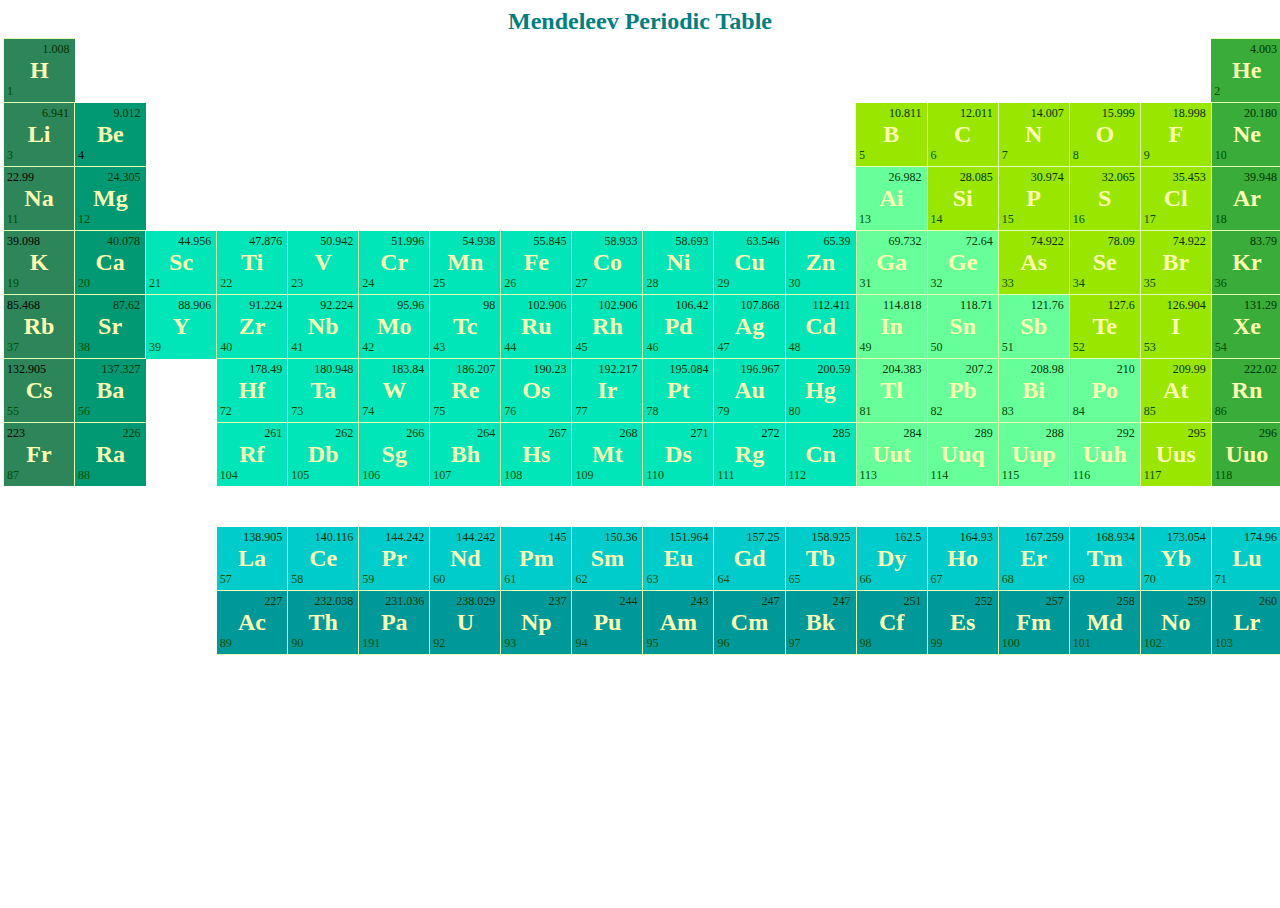
<file: day00/ex01/index.html>
<!DOCTYPE html>
<html>
  <head>
    <meta charset="utf-8">
    <title>Periodic table</title>
    <style media="screen">




    table {
       border-collapse: collapse;
       width: 100%;
        height: 100%;
        margin: 3px 3px 3px 3px;
    }

    td {
     width: 5%;
     height: 3%;
     border: 1px solid #e6ffb3;
        padding: 3px 3px 3px 3px;
    }

    h2
    {
      /* text-align: center; */
      margin: 0;
      text-align: center;
      color: #ffffb3;
    }
    p
    {
      margin: 0;
      font-size: 12px;
    }
    p.nr_upp
    {
      margin-right: 2px;
      text-align: right;
      color: #003300;
      font-variant: small-caps;

    }
    p.nr_bot
    {
      text-align: left;
      color:#004d00;
      font-variant: small-caps;
    }
    td.color_1
    {
       background-color:#2d8659;
    }
    .color_2
    {
      background-color: #009973;
    }
    td.color_3
    {
      background-color:#39ac39;
    }
    .color_6
    {
      background-color: #00e6b8;
    }
    .color_5
    {
      background-color: #66ff99;
    }
    .color_4
    {
      background-color: #99e600;
    }
    .color_7
    {
      background-color:#00cccc;
    }
    .color_8
    {
      background-color:#009999;
    }


    body{

      width: 100%;
      height: 100%;
			background-image: url('https://www.xmple.com/wallpaper/white-gradient-linear-blue-1920x1080-c2-afeeee-ffffff-a-255-f-14.svg');
      background-size: 100%;
      margin-right: 5px;
      margin-left: 0px;
      overflow: hidden;
      margin-bottom: 0;

      background-repeat: no-repeat;
      position: absolute;
		}
    #hidden{
     border-style: hidden;
    }
    }

    </style>
  </head>
  <body>
    <div>
      <h2 style="color: #008080">Mendeleev Periodic Table</h2>
      <table>
        <!-- Primul rind -->
        <tr>
          <td class = "color_1">
            <div>
              <p class = "nr_upp">1.008</p>
              <h2>H</h2>
              <p class = "nr_bot">1</p>
            </div>
          </td>
          <td colspan = "16" id  = "hidden"></td>
          <td class  = "color_3"> <!--verde -->
          <div>
            <p class = "nr_upp">4.003</p>
            <h2>He</h2>
            <p class = "nr_bot">2</p>
          </div>
        </td>
        </tr>
        <tr> <!-- al 2-lea rind-->
          <td class = "color_1"> <!--galben-->
            <div>
              <p class = "nr_upp">6.941</p>
              <h2>Li</h2>
              <p class = "nr_bot">3</p>
            </div>
          </td>
          <td class = "color_2"> <!--blue-->
            <div>
              <p class = "nr_upp">9.012</p>
              <h2>Be</h2>
              <p class = "nr bot">4</p>
            </div>
          </td>
          <td colspan = "10" id = "hidden"></td>
          <td class = "color_4"> <!--red -->
            <div>
              <p class ="nr_upp">10.811</p>
              <h2>B</h2>
              <p class = "nr_bot">5</p>
            </div>
        </td>
        <td class = "color_4"> <!--red -->
          <div>
            <p class = "nr_upp">12.011</p>
            <h2>C</h2>
            <p class = "nr_bot">6</p>
          </div>
        </td>
        <td class = "color_4"> <!--red -->
          <div>
            <p class = "nr_upp">14.007</p>
            <h2>N</h2>
            <p class = "nr_bot">7</p>
          </div>
        </td>
        <td class ="color_4"> <!--red -->
          <div>
            <p class = "nr_upp">15.999</p>
            <h2>O</h2>
            <p class = "nr_bot">8</p>
          </div>
        </td>
        <td class = "color_4"> <!--red -->
          <div>
            <p class = "nr_upp">18.998</p>
            <h2>F</h2>
            <p class = "nr_bot">9</p>
          </div>
        </td>
        <td class = "color_3">
          <div>
            <p class = "nr_upp">20.180</p>
            <h2>Ne</h2>
            <p class = "nr_bot">10</p>
          </div>
        </td>
        </tr>
        <tr> <!--al 3-lea rind-->
          <td class = "color_1"> <!--galben -->
          <div>
            <p class = "nr_up">22.99</p>
            <h2>Na</h2>
            <p class = "nr_bot">11</p>
          </div>
        </td>
        <td class = color_2>
        <div>
          <p class = "nr_upp">24.305</p>
          <h2>Mg</h2>
          <p class = "nr_bot">12</p>
        </div>
        </td>
        <td colspan="10" id = "hidden"></td>
        <td class = "color_5"> <!-- violet-->
          <div>
            <p class = "nr_upp">26.982</p>
            <h2>Ai</h2>
            <p class = "nr_bot">13</p>
          </div>
        </td>
        <td class = "color_4">
          <div>
            <p class = "nr_upp">28.085</p>
            <h2>Si</h2>
            <p class = nr_bot>14</p>
          </div>
        </td>
        <td class = "color_4">
          <div>
            <p class = "nr_upp">30.974</p>
            <h2>P</h2>
            <p class = nr_bot>15</p>
      </td>
      <td class = "color_4">
        <div>
          <p class = "nr_upp">32.065</p>
          <h2>S</h2>
          <p class = "nr_bot">16</p>
        </td>
      <td class = "color_4">
        <div>
          <p class = "nr_upp">35.453</p>
          <h2>Cl</h2>
          <p class = nr_bot>17</p>
        </td>
      <td class = "color_3"> <!--green-->
        <div>
          <p class = "nr_upp">39.948</p>
          <h2>Ar</h2>
          <p class = "nr_bot">18</p>
        </td>
      </tr>
      <tr>
        <td class = "color_1"> <!--galben -->
        <div>
          <p class = "nr_up">39.098</p>
          <h2>K</h2>
          <p class = "nr_bot">19</p>
        </div>
      </td>
      <td class = color_2>
      <div>
        <p class = "nr_upp">40.078</p>
        <h2>Ca</h2>
        <p class = "nr_bot">20</p>
      </div>
      </td>
      <td class = "color_6"> <!-- roz-->
        <div>
          <p class = "nr_upp">44.956</p>
          <h2>Sc</h2>
          <p class = "nr_bot">21</p>
        </div>
      </td>
      <td class = "color_6">
        <div>
          <p class = "nr_upp">47.876</p>
          <h2>Ti</h2>
          <p class = nr_bot>22</p>
        </div>
      </td>
      <td class = "color_6">
        <div>
          <p class = "nr_upp">50.942</p>
          <h2>V</h2>
          <p class = "nr_bot">23</p>
    </td>
    <td class = "color_6">
      <div>
        <p class = "nr_upp">51.996</p>
        <h2>Cr</h2>
        <p class = "nr_bot">24</p>
      </td>
    <td class = "color_6">
      <div>
        <p class = "nr_upp">54.938</p>
        <h2>Mn</h2>
        <p class = "nr_bot">25</p>
      </td>
    <td class = "color_6"> <!--green-->
      <div>
        <p class = "nr_upp">55.845</p>
        <h2>Fe</h2>
        <p class = "nr_bot">26</p>
      </td>
      <td class = "color_6">
      <div>
        <p class = "nr_upp">58.933</p>
        <h2>Co</h2>
        <p class = "nr_bot">27</p>
      </div>
      </td>
      <td class = "color_6"> <!-- roz-->
        <div>
          <p class = "nr_upp">58.693</p>
          <h2>Ni</h2>
          <p class = "nr_bot">28</p>
        </div>
      </td>
      <td class = "color_6">
        <div>
          <p class = "nr_upp">63.546</p>
          <h2>Cu</h2>
          <p class = "nr_bot">29</p>
        </div>
      </td>
      <td class = "color_6">
        <div>
          <p class = "nr_upp">65.39</p>
          <h2>Zn</h2>
          <p class = "nr_bot">30</p>
    </td>
    <td class = "color_5"> <!-- violet-->
      <div>
        <p class = "nr_upp">69.732</p>
        <h2>Ga</h2>
        <p class = "nr_bot">31</p>
      </td>
    <td class = "color_5">
      <div>
        <p class = "nr_upp">72.64</p>
        <h2>Ge</h2>
        <p class = "nr_bot">32</p>
      </td>
    <td class = "color_4"> <!--red-->
      <div>
        <p class = "nr_upp">74.922</p>
        <h2>As</h2>
        <p class = "nr_bot">33</p>
      </td>
      <td class = "color_4">
        <div>
          <p class = "nr_upp">78.09</p>
          <h2>Se</h2>
          <p class = "nr_bot">34</p>
        </td>
      <td class = "color_4"> <!--red-->
        <div>
          <p class = "nr_upp">74.922</p>
          <h2>Br</h2>
          <p class = "nr_bot">35</p>
        </td>
        <td class = "color_3"> <!--green-->
          <div>
            <p class = "nr_upp">83.79</p>
            <h2>Kr</h2>
            <p class = "nr_bot">36</p>
          </td>
          <tr>
            <td class = "color_1"> <!--galben -->
            <div>
              <p class = "nr_up">85.468</p>
              <h2>Rb</h2>
              <p class = "nr_bot">37</p>
            </div>
          </td>
          <td class = color_2>
          <div>
            <p class = "nr_upp">87.62</p>
            <h2>Sr</h2>
            <p class = "nr_bot">38</p>
          </div>
          </td>
          <td class = "color_6"> <!-- roz-->
            <div>
              <p class = "nr_upp">88.906</p>
              <h2>Y</h2>
              <p class = "nr_bot">39</p>
            </div>
          </td>
          <td class = "color_6">
            <div>
              <p class = "nr_upp">91.224</p>
              <h2>Zr</h2>
              <p class = nr_bot>40</p>
            </div>
          </td>
          <td class = "color_6">
            <div>
              <p class = "nr_upp">92.224</p>
              <h2>Nb</h2>
              <p class = "nr_bot">41</p>
        </td>
        <td class = "color_6">
          <div>
            <p class = "nr_upp">95.96</p>
            <h2>Mo</h2>
            <p class = "nr_bot">42</p>
          </td>
        <td class = "color_6">
          <div>
            <p class = "nr_upp">98</p>
            <h2>Tc</h2>
            <p class = "nr_bot">43</p>
          </td>
        <td class = "color_6"> <!--roz-->
          <div>
            <p class = "nr_upp">102.906</p>
            <h2>Ru</h2>
            <p class = "nr_bot">44</p>
          </td>
          <td class = "color_6">
          <div>
            <p class = "nr_upp">102.906</p>
            <h2>Rh</h2>
            <p class = "nr_bot">45</p>
          </div>
          </td>
          <td class = "color_6"> <!-- roz-->
            <div>
              <p class = "nr_upp">106.42</p>
              <h2>Pd</h2>
              <p class = "nr_bot">46</p>
            </div>
          </td>
          <td class = "color_6">
            <div>
              <p class = "nr_upp">107.868</p>
              <h2>Ag</h2>
              <p class = "nr_bot">47</p>
            </div>
          </td>
          <td class = "color_6">
            <div>
              <p class = "nr_upp">112.411</p>
              <h2>Cd</h2>
              <p class = "nr_bot">48</p>
        </td>
        <td class = "color_5"> <!-- violet-->
          <div>
            <p class = "nr_upp">114.818</p>
            <h2>In</h2>
            <p class = "nr_bot">49</p>
          </td>
        <td class = "color_5">
          <div>
            <p class = "nr_upp">118.71</p>
            <h2>Sn</h2>
            <p class = "nr_bot">50</p>
          </td>
        <td class = "color_5"> <!--violet-->
          <div>
            <p class = "nr_upp">121.76</p>
            <h2>Sb</h2>
            <p class = "nr_bot">51</p>
          </td>
          <td class = "color_4">
            <div>
              <p class = "nr_upp">127.6</p>
              <h2>Te</h2>
              <p class = "nr_bot">52</p>
            </td>
          <td class = "color_4"> <!--red-->
            <div>
              <p class = "nr_upp">126.904</p>
              <h2>I</h2>
              <p class = "nr_bot">53</p>
            </td>
            <td class = "color_3"> <!--green-->
              <div>
                <p class = "nr_upp">131.29</p>
                <h2>Xe</h2>
                <p class = "nr_bot">54</p>
              </td>
      </tr>
        <tr>
          <td class = "color_1"> <!--galben -->
          <div>
            <p class = "nr_up">132.905</p>
            <h2>Cs</h2>
            <p class = "nr_bot">55</p>
          </div>
        </td>
        <td class = color_2>
        <div>
          <p class = "nr_upp">137.327</p>
          <h2>Ba</h2>
          <p class = "nr_bot">56</p>
        </div>
        </td>
        <td colspan = "1"  id = "hidden"></td>
        <td class = "color_6"> <!-- roz-->
          <div>
            <p class = "nr_upp">178.49</p>
            <h2>Hf</h2>
            <p class = "nr_bot">72</p>
          </div>
        </td>
        <td class = "color_6">
          <div>
            <p class = "nr_upp">180.948</p>
            <h2>Ta</h2>
            <p class = nr_bot>73</p>
          </div>
        </td>
        <td class = "color_6">
          <div>
            <p class = "nr_upp">183.84</p>
            <h2>W</h2>
            <p class = "nr_bot">74</p>
      </td>
      <td class = "color_6">
        <div>
          <p class = "nr_upp">186.207</p>
          <h2>Re</h2>
          <p class = "nr_bot">75</p>
        </td>
      <td class = "color_6">
        <div>
          <p class = "nr_upp">190.23</p>
          <h2>Os</h2>
          <p class = "nr_bot">76</p>
        </td>
      <td class = "color_6"> <!--roz-->
        <div>
          <p class = "nr_upp">192.217</p>
          <h2>Ir</h2>
          <p class = "nr_bot">77</p>
        </td>
        <td class = "color_6">
        <div>
          <p class = "nr_upp">195.084</p>
          <h2>Pt</h2>
          <p class = "nr_bot">78</p>
        </div>
        </td>
        <td class = "color_6"> <!-- roz-->
          <div>
            <p class = "nr_upp">196.967</p>
            <h2>Au</h2>
            <p class = "nr_bot">79</p>
          </div>
        </td>
        <td class = "color_6">
          <div>
            <p class = "nr_upp">200.59</p>
            <h2>Hg</h2>
            <p class = "nr_bot">80</p>
          </div>
        </td>
        <td class = "color_5">
          <div>
            <p class = "nr_upp">204.383</p>
            <h2>Tl</h2>
            <p class = "nr_bot">81</p>
      </td>
      <td class = "color_5"> <!-- violet-->
        <div>
          <p class = "nr_upp">207.2</p>
          <h2>Pb</h2>
          <p class = "nr_bot">82</p>
        </td>
      <td class = "color_5">
        <div>
          <p class = "nr_upp">208.98</p>
          <h2>Bi</h2>
          <p class = "nr_bot">83</p>
        </td>
      <td class = "color_5"> <!--violet-->
        <div>
          <p class = "nr_upp">210</p>
          <h2>Po</h2>
          <p class = "nr_bot">84</p>
        </td>
        <td class = "color_4">
          <div>
            <p class = "nr_upp">209.99</p>
            <h2>At</h2>
            <p class = "nr_bot">85</p>
          </td>
        <td class = "color_3"> <!--green-->
          <div>
            <p class = "nr_upp">222.02</p>
            <h2>Rn</h2>
            <p class = "nr_bot">86</p>
            </td>
          </tr>
          <tr>
            <td class = "color_1"> <!--galben -->
            <div>
              <p class = "nr_up">223</p>
              <h2>Fr</h2>
              <p class = "nr_bot">87</p>
            </div>
          </td>
          <td class = color_2>
          <div>
            <p class = "nr_upp">226</p>
            <h2>Ra</h2>
            <p class = "nr_bot">88</p>
          </div>
          </td>
          <td colspan = "1"  id = "hidden"></td>
          <td class = "color_6"> <!-- roz-->
            <div>
              <p class = "nr_upp">261</p>
              <h2>Rf</h2>
              <p class = "nr_bot">104</p>
            </div>
          </td>
          <td class = "color_6">
            <div>
              <p class = "nr_upp">262</p>
              <h2>Db</h2>
              <p class = nr_bot>105</p>
            </div>
          </td>
          <td class = "color_6">
            <div>
              <p class = "nr_upp">266</p>
              <h2>Sg</h2>
              <p class = "nr_bot">106</p>
        </td>
        <td class = "color_6">
          <div>
            <p class = "nr_upp">264</p>
            <h2>Bh</h2>
            <p class = "nr_bot">107</p>
          </td>
        <td class = "color_6">
          <div>
            <p class = "nr_upp">267</p>
            <h2>Hs</h2>
            <p class = "nr_bot">108</p>
          </td>
        <td class = "color_6"> <!--roz-->
          <div>
            <p class = "nr_upp">268</p>
            <h2>Mt</h2>
            <p class = "nr_bot">109</p>
          </td>
          <td class = "color_6">
          <div>
            <p class = "nr_upp">271</p>
            <h2>Ds</h2>
            <p class = "nr_bot">110</p>
          </div>
          </td>
          <td class = "color_6"> <!-- roz-->
            <div>
              <p class = "nr_upp">272</p>
              <h2>Rg</h2>
              <p class = "nr_bot">111</p>
            </div>
          </td>
          <td class = "color_6">
            <div>
              <p class = "nr_upp">285</p>
              <h2>Cn</h2>
              <p class = "nr_bot">112</p>
            </div>
          </td>
          <td class = "color_5">
            <div>
              <p class = "nr_upp">284</p>
              <h2>Uut</h2>
              <p class = "nr_bot">113</p>
        </td>
        <td class = "color_5"> <!-- violet-->
          <div>
            <p class = "nr_upp">289</p>
            <h2>Uuq</h2>
            <p class = "nr_bot">114</p>
          </td>
        <td class = "color_5">
          <div>
            <p class = "nr_upp">288</p>
            <h2>Uup</h2>
            <p class = "nr_bot">115</p>
          </td>
        <td class = "color_5"> <!--violet-->
          <div>
            <p class = "nr_upp">292</p>
            <h2>Uuh</h2>
            <p class = "nr_bot">116</p>
          </td>
          <td class = "color_4">
            <div>
              <p class = "nr_upp">295</p>
              <h2>Uus</h2>
              <p class = "nr_bot">117</p>
            </td>
          <td class = "color_3"> <!--green-->
            <div>
              <p class = "nr_upp">296</p>
              <h2>Uuo</h2>
              <p class = "nr_bot">118</p>
              </td>
            </tr>
            <tr>
              <td colspan = "18" id = "hidden" style = "height: 35px">
              </td>
            </tr>
            <tr>
              <td colspan = "3" id = "hidden"></td>
                <td class = "color_7"> <!--albastr-->
                  <div>
                    <p class = "nr_upp">138.905</p>
                    <h2>La</h2>
                    <p class = "nr_bot">57</p>
                  </div>
                </td>
                <td class = "color_7">
                  <div>
                    <p class = "nr_upp">140.116</p>
                    <h2>Ce</h2>
                    <p class = "nr_bot">58</p>
                  </div>
                </td>
                <td class = "color_7">
                  <div>
                    <p class = "nr_upp">144.242</p>
                    <h2>Pr</h2>
                    <p class = "nr_bot">59</p>
              </td>
              <td class = "color_7">
                <div>
                  <p class = "nr_upp">144.242</p>
                  <h2>Nd</h2>
                  <p class = "nr_bot">60</p>
                </td>
              <td class = "color_7">
                <div>
                  <p class = "nr_upp">145</p>
                  <h2>Pm</h2>
                  <p class = "nr_bot">61</p>
                </td>
              <td class = "color_7"> <!--albastr-->
                <div>
                  <p class = "nr_upp">150.36</p>
                  <h2>Sm</h2>
                  <p class = "nr_bot">62</p>
                </td>
                <td class = "color_7">
                <div>
                  <p class = "nr_upp">151.964</p>
                  <h2>Eu</h2>
                  <p class = "nr_bot">63</p>
                </div>
                </td>
                <td class = "color_7">
                  <div>
                    <p class = "nr_upp">157.25</p>
                    <h2>Gd</h2>
                    <p class = "nr_bot">64</p>
                  </div>
                </td>
                <td class = "color_7">
                  <div>
                    <p class = "nr_upp">158.925</p>
                    <h2>Tb</h2>
                    <p class = "nr_bot">65</p>
                  </div>
                </td>
                <td class = "color_7">
                  <div>
                    <p class = "nr_upp">162.5</p>
                    <h2>Dy</h2>
                    <p class = "nr_bot">66</p>
              </td>
              <td class = "color_7">
                <div>
                  <p class = "nr_upp">164.93</p>
                  <h2>Ho</h2>
                  <p class = "nr_bot">67</p>
                </td>
              <td class = "color_7">
                <div>
                  <p class = "nr_upp">167.259</p>
                  <h2>Er</h2>
                  <p class = "nr_bot">68</p>
                </td>
              <td class = "color_7">
                <div>
                  <p class = "nr_upp">168.934</p>
                  <h2>Tm</h2>
                  <p class = "nr_bot">69</p>
                </td>
                <td class = "color_7">
                  <div>
                    <p class = "nr_upp">173.054</p>
                    <h2>Yb</h2>
                    <p class = "nr_bot">70</p>
                  </td>
                <td class = "color_7">
                  <div>
                    <p class = "nr_upp">174.96</p>
                    <h2>Lu</h2>
                    <p class = "nr_bot">71</p>
                </td>
            </tr>
            <tr>
            <td colspan = "3" id = "hidden">
              <td class = "color_8">
                <div>
                  <p class = "nr_upp">227</p>
                  <h2>Ac</h2>
                  <p class = "nr_bot">89</p>
                </div>
              </td>
              <td class = "color_8">
                <div>
                  <p class = "nr_upp">232.038</p>
                  <h2>Th</h2>
                  <p class = nr_bot>90</p>
                </div>
              </td>
              <td class = "color_8">
                <div>
                  <p class = "nr_upp">231.036</p>
                  <h2>Pa</h2>
                  <p class = "nr_bot">191</p>
            </td>
            <td class = "color_8">
              <div>
                <p class = "nr_upp">238.029</p>
                <h2>U</h2>
                <p class = "nr_bot">92</p>
              </td>
            <td class = "color_8">
              <div>
                <p class = "nr_upp">237</p>
                <h2>Np</h2>
                <p class = "nr_bot">93</p>
              </td>
            <td class = "color_8">
              <div>
                <p class = "nr_upp">244</p>
                <h2>Pu</h2>
                <p class = "nr_bot">94</p>
              </td>
              <td class = "color_8">
              <div>
                <p class = "nr_upp">243</p>
                <h2>Am</h2>
                <p class = "nr_bot">95</p>
              </div>
              </td>
              <td class = "color_8">
                <div>
                  <p class = "nr_upp">247</p>
                  <h2>Cm</h2>
                  <p class = "nr_bot">96</p>
                </div>
              </td>
              <td class = "color_8">
                <div>
                  <p class = "nr_upp">247</p>
                  <h2>Bk</h2>
                  <p class = "nr_bot">97</p>
                </div>
              </td>
              <td class = "color_8">
                <div>
                  <p class = "nr_upp">251</p>
                  <h2>Cf</h2>
                  <p class = "nr_bot">98</p>
            </td>
            <td class = "color_8">
              <div>
                <p class = "nr_upp">252</p>
                <h2>Es</h2>
                <p class = "nr_bot">99</p>
              </td>
            <td class = "color_8">
              <div>
                <p class = "nr_upp">257</p>
                <h2>Fm</h2>
                <p class = "nr_bot">100</p>
              </td>
            <td class = "color_8">
              <div>
                <p class = "nr_upp">258</p>
                <h2>Md</h2>
                <p class = "nr_bot">101</p>
              </td>
              <td class = "color_8">
                <div>
                  <p class = "nr_upp">259</p>
                  <h2>No</h2>
                  <p class = "nr_bot">102</p>
                </td>
              <td class = "color_8">
                <div>
                  <p class = "nr_upp">260</p>
                  <h2>Lr</h2>
                  <p class = "nr_bot">103</p>
              </td>
          </tr>
      </table>

  </body>
</html>
</file>
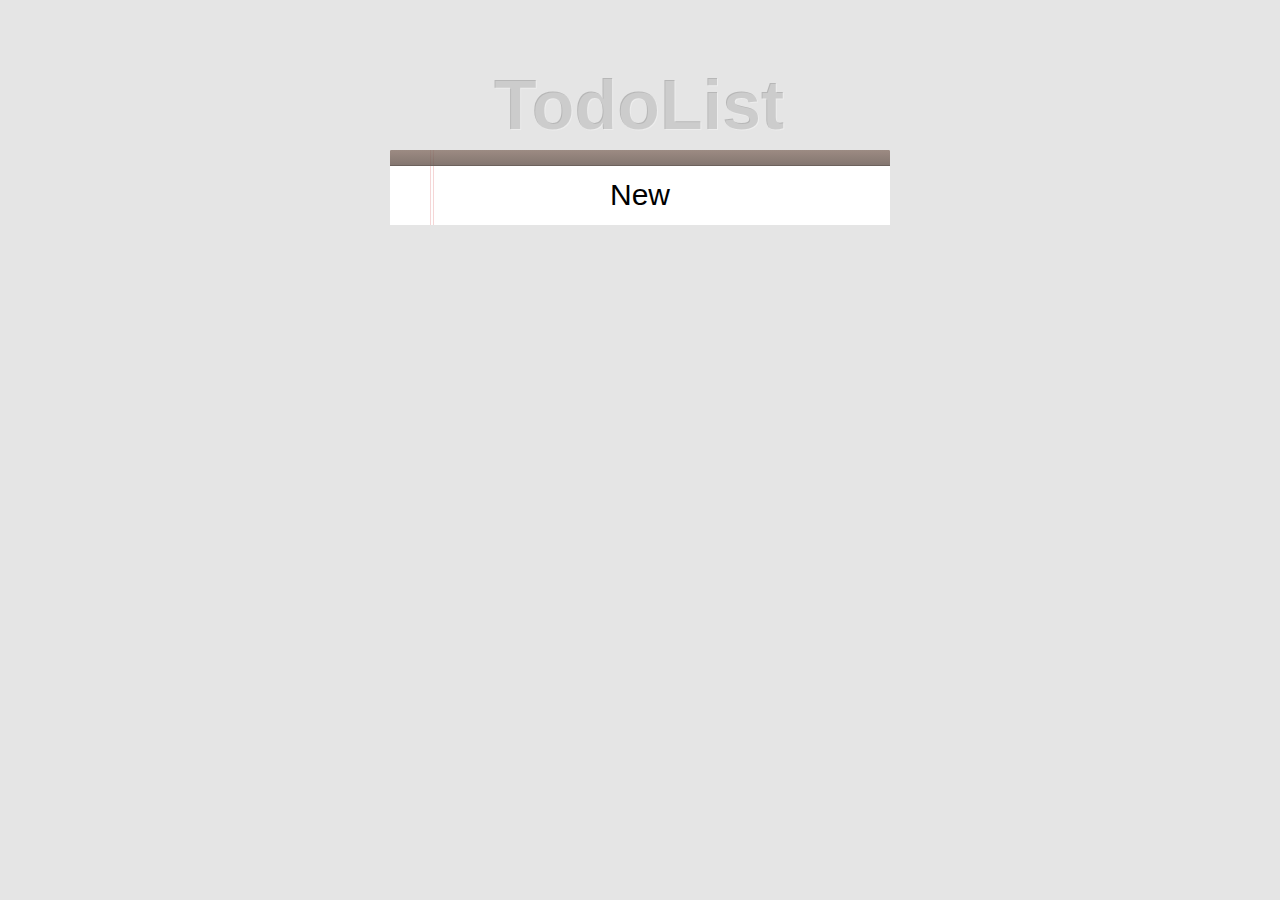
<file: day09/ex04/index.html>
<!DOCTYPE html>
<html lang="en">
<head>
    <meta charset="UTF-8">
    <title>To do or not to do</title>
    <script   src="https://code.jquery.com/jquery-2.2.3.min.js"   integrity="sha256-a23g1Nt4dtEYOj7bR+vTu7+T8VP13humZFBJNIYoEJo="   crossorigin="anonymous"></script>
    <script src="todo.js"></script>
    <style>
        body {
            font: 14px 'Helvetica Neue', Helvetica, Arial, sans-serif;
            line-height: 1.4em;
            color: #4d4d4d;
            background-color: #e5e5e5;
            width: 500px;
            margin: 0 auto;
        }
        h1 {
            position: absolute;
            top: -100px;
            width: 100%;
            font-size: 70px;
            font-weight: bold;
            text-align: center;
            color: #b3b3b3;
            color: rgba(255, 255, 255, 0.3);
            text-shadow: -1px -1px rgba(0, 0, 0, 0.2);
            -webkit-text-rendering: optimizeLegibility;
            -moz-text-rendering: optimizeLegibility;
            -ms-text-rendering: optimizeLegibility;
            -o-text-rendering: optimizeLegibility;
            text-rendering: optimizeLegibility;
        }
        .todos {
            width:500px;
            background-color: #ffffff;
            margin:150px auto 0 auto;
            position: absolute;
        }
        .todos:before{
            content: '';
            width:500px;
            position: absolute;
            top: 0;
            right: 0;
            left: 0;
            height: 15px;
            z-index: 2;
            border-bottom: 1px solid #6c615c;
            background: #8d7d77;
            background: -webkit-gradient(linear, left top, left bottom, from(rgba(132, 110, 100, 0.8)),to(rgba(101, 84, 76, 0.8)));
            background: -webkit-linear-gradient(top, rgba(132, 110, 100, 0.8), rgba(101, 84, 76, 0.8));
            background: -moz-linear-gradient(top, rgba(132, 110, 100, 0.8), rgba(101, 84, 76, 0.8));
            background: -o-linear-gradient(top, rgba(132, 110, 100, 0.8), rgba(101, 84, 76, 0.8));
            background: -ms-linear-gradient(top, rgba(132, 110, 100, 0.8), rgba(101, 84, 76, 0.8));
            background: linear-gradient(top, rgba(132, 110, 100, 0.8), rgba(101, 84, 76, 0.8));
            filter: progid:DXImageTransform.Microsoft.gradient(GradientType=0,StartColorStr='#9d8b83', EndColorStr='#847670');
            border-top-left-radius: 1px;
            border-top-right-radius: 1px;
        }
        #ft_list{
            margin-top:15px;
            font-size: 24px;
        }
        #ft_list:before {
            content: '';
            border-left: 1px solid #f5d6d6;
            border-right: 1px solid #f5d6d6;
            width: 2px;
            position: absolute;
            top: 0;
            left: 40px;
            height: 100%;
        }
        #ft_list div{
            padding:10px 40px 10px 60px;
            line-height: 40px;
            border-bottom: 1px dotted #ccc;
            position: relative;
        }
        #ft_list div:hover:after{
            content:'x';
            right: 15px;
            position:absolute;
            color: rgba(0, 0, 0, 0.3);
        }
        #ft_list div:before{
            content:'➔';
            left: 10px;
            position:absolute;
            color: rgba(0, 0, 0, 0.3);
        }
        button{
            width:100%;
            height:60px;
            background-color:#ffffff;
            border:0px solid #ffffff;
            font-size:30px;
        }
    </style>
</head>
<body>
    <div class="todos">
        <h1>TodoList</h1>
        <div id="ft_list"></div>
        <button id="new">New</button>
    </div>
</body>
</html>
</file>
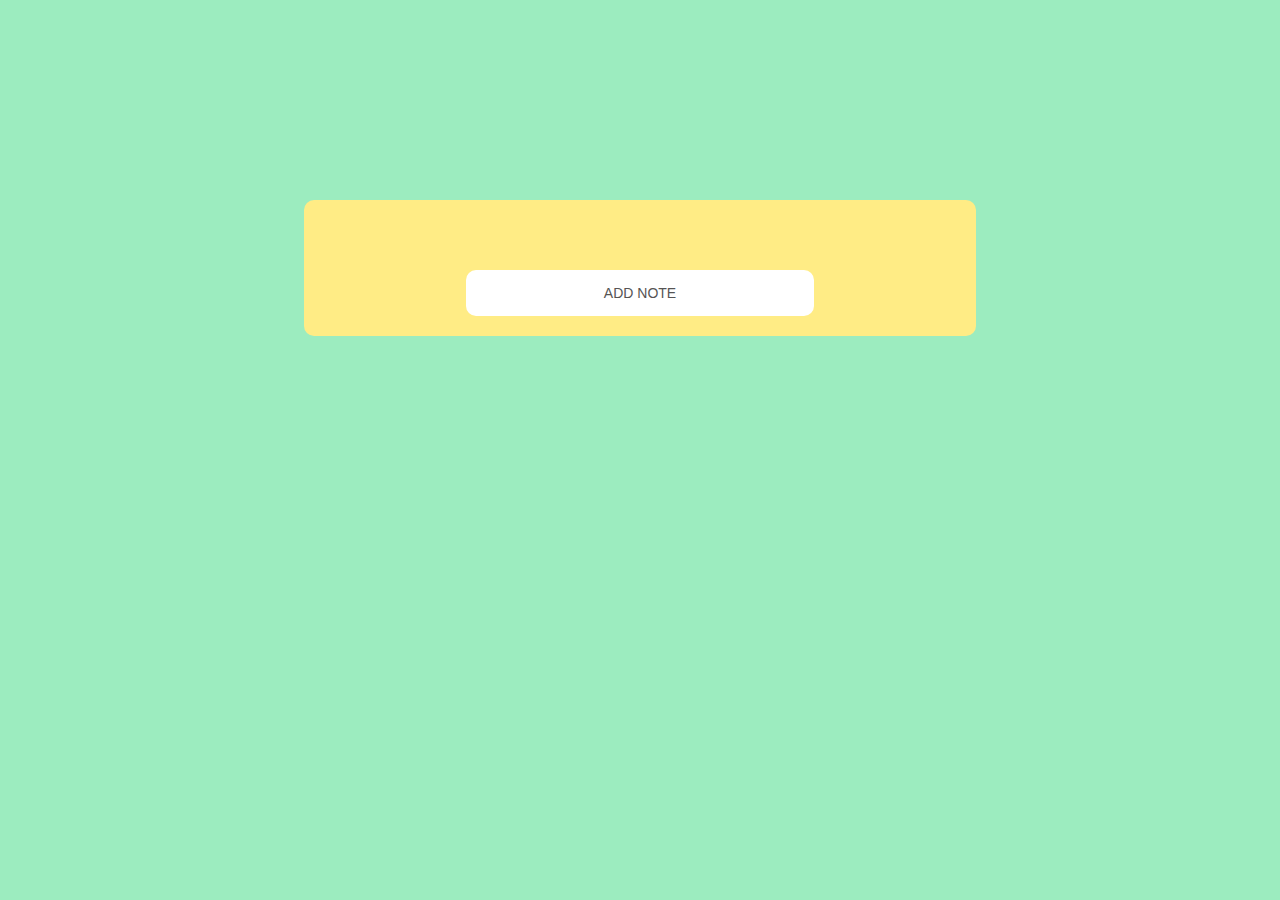
<file: day09/ex03/ex02bis/index.html>
<!DOCTYPE html>
<html>
	<head>
		<script src="https://ajax.googleapis.com/ajax/libs/jquery/3.3.1/jquery.min.js"></script>
		<script src="todo.js"></script>
		<style>
body {
	background-color: rgba(114, 228, 164, 0.7);
}
	.container {
		width: 50%;
		margin: 0 auto;
		display: block;
		margin-top: 200px;
		background: #ffec85;
		padding: 20px;
		border: 0;
		border-radius: 10px;
		font-size: 14px;
		-webkit-transition: all 0.3 ease;
		transition: all 0.3 ease;
	}
	button {
		margin: 0 auto;
		display: block;
		font-family: "Roboto", sans-serif;
		text-transform: uppercase;
		outline: 0;
		background: #FFFFFF;
		width: 55%;
		min-width: 20%;
		border: 0;
		border-radius: 10px;
		padding: 15px;
		color: #565454;
		font-size: 14px;
		-webkit-transition: all 0.3 ease;
		transition: all 0.3 ease;
		cursor: pointer;
	}
	#ft_list {
		margin: 0 auto;
		display: block;
		margin: 0 auto 50px;
	}
	#ft_list > div {
		margin: 5px auto 5px auto;
		text-align: center;
		background: #FFFFFF;
		width: 70%;
		height: 10%;
		border: 0;
		border-radius: 10px;
		padding: 15px;
		color: #565454;
		font-size: 14px;
		-webkit-transition: all 0.3 ease;
		transition: all 0.3 ease;
		cursor: pointer;
	}
		</style>
	</head>
	<body>
		<div class="container">
			<div id="ft_list"></div>
			<button onclick="ask()" id="new" name="new">Add note</button>
		</div>
	</body>
</html>
</file>
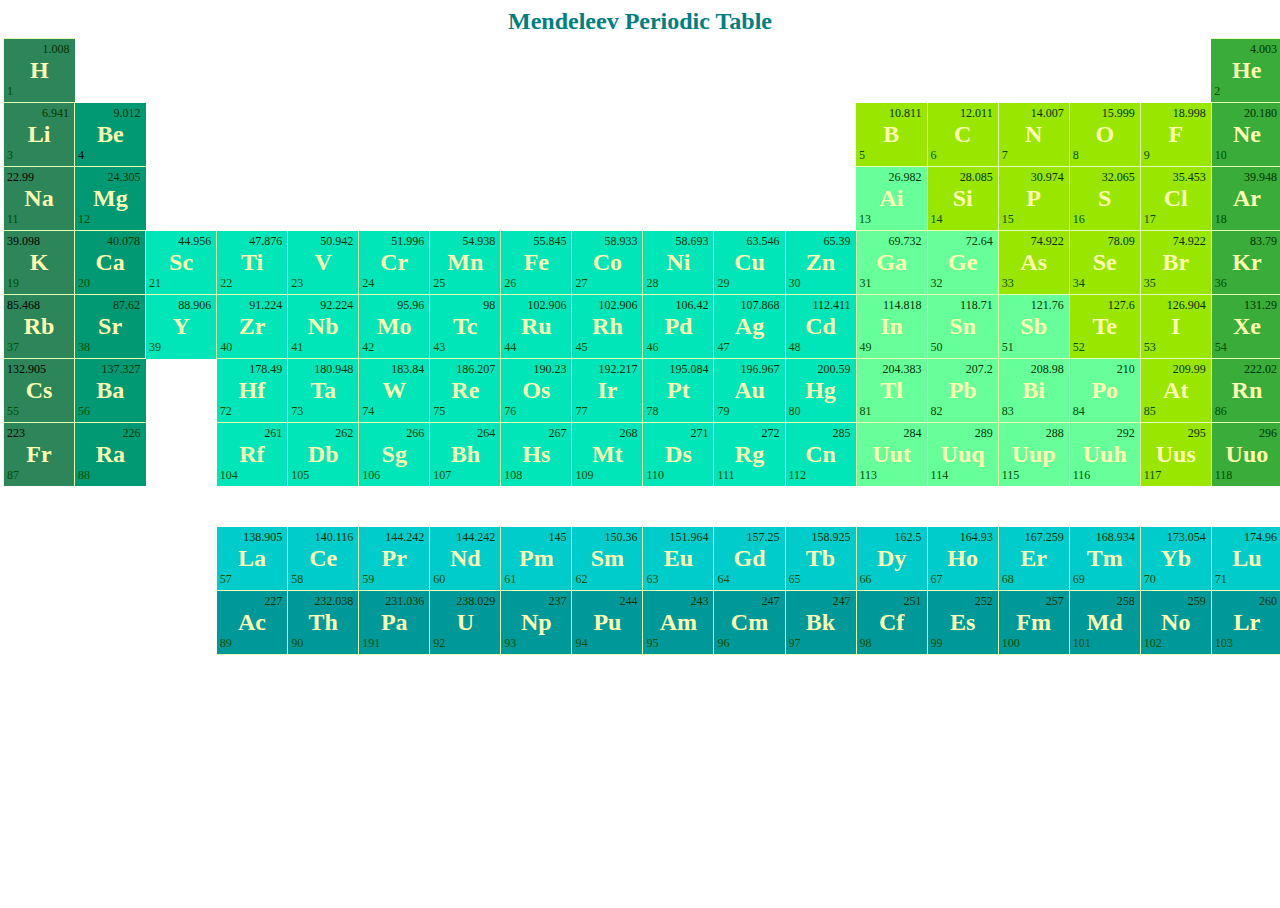
<file: day00/ex01/mendeleiev.html>
<!DOCTYPE html>
<html>
  <head>
    <meta charset="utf-8">
    <title>Periodic table</title>
    <style media="screen">




    table {
       border-collapse: collapse;
       width: 100%;
        height: 100%;
        margin: 3px 3px 3px 3px;
    }

    td {
     width: 5%;
     height: 3%;
     border: 1px solid #e6ffb3;
        padding: 3px 3px 3px 3px;
    }

    h2
    {
      /* text-align: center; */
      margin: 0;
      text-align: center;
      color: #ffffb3;
    }
    p
    {
      margin: 0;
      font-size: 12px;
    }
    p.nr_upp
    {
      margin-right: 2px;
      text-align: right;
      color: #003300;
      font-variant: small-caps;

    }
    p.nr_bot
    {
      text-align: left;
      color:#004d00;
      font-variant: small-caps;
    }
    td.color_1
    {
       background-color:#2d8659;
    }
    .color_2
    {
      background-color: #009973;
    }
    td.color_3
    {
      background-color:#39ac39;
    }
    .color_6
    {
      background-color: #00e6b8;
    }
    .color_5
    {
      background-color: #66ff99;
    }
    .color_4
    {
      background-color: #99e600;
    }
    .color_7
    {
      background-color:#00cccc;
    }
    .color_8
    {
      background-color:#009999;
    }


    body{

      width: 100%;
      height: 100%;
			background-image: url('https://www.xmple.com/wallpaper/white-gradient-linear-blue-1920x1080-c2-afeeee-ffffff-a-255-f-14.svg');
      background-size: 160%;
      margin-right: 5px;
      margin-left: 0px;
      overflow: hidden;
      margin-bottom: 0;

      background-repeat: no-repeat;
      position: absolute;
		}
    #hidden{
     border-style: hidden;
    }
    }

    </style>
  </head>
  <body>
    <div>
      <h2 style="color: #008080">Mendeleev Periodic Table</h2>
      <table>
        <!-- Primul rind -->
        <tr>
          <td class = "color_1">
            <div>
              <p class = "nr_upp">1.008</p>
              <h2>H</h2>
              <p class = "nr_bot">1</p>
            </div>
          </td>
          <td colspan = "16" id  = "hidden"></td>
          <td class  = "color_3"> <!--verde -->
          <div>
            <p class = "nr_upp">4.003</p>
            <h2>He</h2>
            <p class = "nr_bot">2</p>
          </div>
        </td>
        </tr>
        <tr> <!-- al 2-lea rind-->
          <td class = "color_1"> <!--galben-->
            <div>
              <p class = "nr_upp">6.941</p>
              <h2>Li</h2>
              <p class = "nr_bot">3</p>
            </div>
          </td>
          <td class = "color_2"> <!--blue-->
            <div>
              <p class = "nr_upp">9.012</p>
              <h2>Be</h2>
              <p class = "nr bot">4</p>
            </div>
          </td>
          <td colspan = "10" id = "hidden"></td>
          <td class = "color_4"> <!--red -->
            <div>
              <p class ="nr_upp">10.811</p>
              <h2>B</h2>
              <p class = "nr_bot">5</p>
            </div>
        </td>
        <td class = "color_4"> <!--red -->
          <div>
            <p class = "nr_upp">12.011</p>
            <h2>C</h2>
            <p class = "nr_bot">6</p>
          </div>
        </td>
        <td class = "color_4"> <!--red -->
          <div>
            <p class = "nr_upp">14.007</p>
            <h2>N</h2>
            <p class = "nr_bot">7</p>
          </div>
        </td>
        <td class ="color_4"> <!--red -->
          <div>
            <p class = "nr_upp">15.999</p>
            <h2>O</h2>
            <p class = "nr_bot">8</p>
          </div>
        </td>
        <td class = "color_4"> <!--red -->
          <div>
            <p class = "nr_upp">18.998</p>
            <h2>F</h2>
            <p class = "nr_bot">9</p>
          </div>
        </td>
        <td class = "color_3">
          <div>
            <p class = "nr_upp">20.180</p>
            <h2>Ne</h2>
            <p class = "nr_bot">10</p>
          </div>
        </td>
        </tr>
        <tr> <!--al 3-lea rind-->
          <td class = "color_1"> <!--galben -->
          <div>
            <p class = "nr_up">22.99</p>
            <h2>Na</h2>
            <p class = "nr_bot">11</p>
          </div>
        </td>
        <td class = color_2>
        <div>
          <p class = "nr_upp">24.305</p>
          <h2>Mg</h2>
          <p class = "nr_bot">12</p>
        </div>
        </td>
        <td colspan="10" id = "hidden"></td>
        <td class = "color_5"> <!-- violet-->
          <div>
            <p class = "nr_upp">26.982</p>
            <h2>Ai</h2>
            <p class = "nr_bot">13</p>
          </div>
        </td>
        <td class = "color_4">
          <div>
            <p class = "nr_upp">28.085</p>
            <h2>Si</h2>
            <p class = nr_bot>14</p>
          </div>
        </td>
        <td class = "color_4">
          <div>
            <p class = "nr_upp">30.974</p>
            <h2>P</h2>
            <p class = nr_bot>15</p>
      </td>
      <td class = "color_4">
        <div>
          <p class = "nr_upp">32.065</p>
          <h2>S</h2>
          <p class = "nr_bot">16</p>
        </td>
      <td class = "color_4">
        <div>
          <p class = "nr_upp">35.453</p>
          <h2>Cl</h2>
          <p class = nr_bot>17</p>
        </td>
      <td class = "color_3"> <!--green-->
        <div>
          <p class = "nr_upp">39.948</p>
          <h2>Ar</h2>
          <p class = "nr_bot">18</p>
        </td>
      </tr>
      <tr>
        <td class = "color_1"> <!--galben -->
        <div>
          <p class = "nr_up">39.098</p>
          <h2>K</h2>
          <p class = "nr_bot">19</p>
        </div>
      </td>
      <td class = color_2>
      <div>
        <p class = "nr_upp">40.078</p>
        <h2>Ca</h2>
        <p class = "nr_bot">20</p>
      </div>
      </td>
      <td class = "color_6"> <!-- roz-->
        <div>
          <p class = "nr_upp">44.956</p>
          <h2>Sc</h2>
          <p class = "nr_bot">21</p>
        </div>
      </td>
      <td class = "color_6">
        <div>
          <p class = "nr_upp">47.876</p>
          <h2>Ti</h2>
          <p class = nr_bot>22</p>
        </div>
      </td>
      <td class = "color_6">
        <div>
          <p class = "nr_upp">50.942</p>
          <h2>V</h2>
          <p class = "nr_bot">23</p>
    </td>
    <td class = "color_6">
      <div>
        <p class = "nr_upp">51.996</p>
        <h2>Cr</h2>
        <p class = "nr_bot">24</p>
      </td>
    <td class = "color_6">
      <div>
        <p class = "nr_upp">54.938</p>
        <h2>Mn</h2>
        <p class = "nr_bot">25</p>
      </td>
    <td class = "color_6"> <!--green-->
      <div>
        <p class = "nr_upp">55.845</p>
        <h2>Fe</h2>
        <p class = "nr_bot">26</p>
      </td>
      <td class = "color_6">
      <div>
        <p class = "nr_upp">58.933</p>
        <h2>Co</h2>
        <p class = "nr_bot">27</p>
      </div>
      </td>
      <td class = "color_6"> <!-- roz-->
        <div>
          <p class = "nr_upp">58.693</p>
          <h2>Ni</h2>
          <p class = "nr_bot">28</p>
        </div>
      </td>
      <td class = "color_6">
        <div>
          <p class = "nr_upp">63.546</p>
          <h2>Cu</h2>
          <p class = "nr_bot">29</p>
        </div>
      </td>
      <td class = "color_6">
        <div>
          <p class = "nr_upp">65.39</p>
          <h2>Zn</h2>
          <p class = "nr_bot">30</p>
    </td>
    <td class = "color_5"> <!-- violet-->
      <div>
        <p class = "nr_upp">69.732</p>
        <h2>Ga</h2>
        <p class = "nr_bot">31</p>
      </td>
    <td class = "color_5">
      <div>
        <p class = "nr_upp">72.64</p>
        <h2>Ge</h2>
        <p class = "nr_bot">32</p>
      </td>
    <td class = "color_4"> <!--red-->
      <div>
        <p class = "nr_upp">74.922</p>
        <h2>As</h2>
        <p class = "nr_bot">33</p>
      </td>
      <td class = "color_4">
        <div>
          <p class = "nr_upp">78.09</p>
          <h2>Se</h2>
          <p class = "nr_bot">34</p>
        </td>
      <td class = "color_4"> <!--red-->
        <div>
          <p class = "nr_upp">74.922</p>
          <h2>Br</h2>
          <p class = "nr_bot">35</p>
        </td>
        <td class = "color_3"> <!--green-->
          <div>
            <p class = "nr_upp">83.79</p>
            <h2>Kr</h2>
            <p class = "nr_bot">36</p>
          </td>
          <tr>
            <td class = "color_1"> <!--galben -->
            <div>
              <p class = "nr_up">85.468</p>
              <h2>Rb</h2>
              <p class = "nr_bot">37</p>
            </div>
          </td>
          <td class = color_2>
          <div>
            <p class = "nr_upp">87.62</p>
            <h2>Sr</h2>
            <p class = "nr_bot">38</p>
          </div>
          </td>
          <td class = "color_6"> <!-- roz-->
            <div>
              <p class = "nr_upp">88.906</p>
              <h2>Y</h2>
              <p class = "nr_bot">39</p>
            </div>
          </td>
          <td class = "color_6">
            <div>
              <p class = "nr_upp">91.224</p>
              <h2>Zr</h2>
              <p class = nr_bot>40</p>
            </div>
          </td>
          <td class = "color_6">
            <div>
              <p class = "nr_upp">92.224</p>
              <h2>Nb</h2>
              <p class = "nr_bot">41</p>
        </td>
        <td class = "color_6">
          <div>
            <p class = "nr_upp">95.96</p>
            <h2>Mo</h2>
            <p class = "nr_bot">42</p>
          </td>
        <td class = "color_6">
          <div>
            <p class = "nr_upp">98</p>
            <h2>Tc</h2>
            <p class = "nr_bot">43</p>
          </td>
        <td class = "color_6"> <!--roz-->
          <div>
            <p class = "nr_upp">102.906</p>
            <h2>Ru</h2>
            <p class = "nr_bot">44</p>
          </td>
          <td class = "color_6">
          <div>
            <p class = "nr_upp">102.906</p>
            <h2>Rh</h2>
            <p class = "nr_bot">45</p>
          </div>
          </td>
          <td class = "color_6"> <!-- roz-->
            <div>
              <p class = "nr_upp">106.42</p>
              <h2>Pd</h2>
              <p class = "nr_bot">46</p>
            </div>
          </td>
          <td class = "color_6">
            <div>
              <p class = "nr_upp">107.868</p>
              <h2>Ag</h2>
              <p class = "nr_bot">47</p>
            </div>
          </td>
          <td class = "color_6">
            <div>
              <p class = "nr_upp">112.411</p>
              <h2>Cd</h2>
              <p class = "nr_bot">48</p>
        </td>
        <td class = "color_5"> <!-- violet-->
          <div>
            <p class = "nr_upp">114.818</p>
            <h2>In</h2>
            <p class = "nr_bot">49</p>
          </td>
        <td class = "color_5">
          <div>
            <p class = "nr_upp">118.71</p>
            <h2>Sn</h2>
            <p class = "nr_bot">50</p>
          </td>
        <td class = "color_5"> <!--violet-->
          <div>
            <p class = "nr_upp">121.76</p>
            <h2>Sb</h2>
            <p class = "nr_bot">51</p>
          </td>
          <td class = "color_4">
            <div>
              <p class = "nr_upp">127.6</p>
              <h2>Te</h2>
              <p class = "nr_bot">52</p>
            </td>
          <td class = "color_4"> <!--red-->
            <div>
              <p class = "nr_upp">126.904</p>
              <h2>I</h2>
              <p class = "nr_bot">53</p>
            </td>
            <td class = "color_3"> <!--green-->
              <div>
                <p class = "nr_upp">131.29</p>
                <h2>Xe</h2>
                <p class = "nr_bot">54</p>
              </td>
      </tr>
        <tr>
          <td class = "color_1"> <!--galben -->
          <div>
            <p class = "nr_up">132.905</p>
            <h2>Cs</h2>
            <p class = "nr_bot">55</p>
          </div>
        </td>
        <td class = color_2>
        <div>
          <p class = "nr_upp">137.327</p>
          <h2>Ba</h2>
          <p class = "nr_bot">56</p>
        </div>
        </td>
        <td colspan = "1"  id = "hidden"></td>
        <td class = "color_6"> <!-- roz-->
          <div>
            <p class = "nr_upp">178.49</p>
            <h2>Hf</h2>
            <p class = "nr_bot">72</p>
          </div>
        </td>
        <td class = "color_6">
          <div>
            <p class = "nr_upp">180.948</p>
            <h2>Ta</h2>
            <p class = nr_bot>73</p>
          </div>
        </td>
        <td class = "color_6">
          <div>
            <p class = "nr_upp">183.84</p>
            <h2>W</h2>
            <p class = "nr_bot">74</p>
      </td>
      <td class = "color_6">
        <div>
          <p class = "nr_upp">186.207</p>
          <h2>Re</h2>
          <p class = "nr_bot">75</p>
        </td>
      <td class = "color_6">
        <div>
          <p class = "nr_upp">190.23</p>
          <h2>Os</h2>
          <p class = "nr_bot">76</p>
        </td>
      <td class = "color_6"> <!--roz-->
        <div>
          <p class = "nr_upp">192.217</p>
          <h2>Ir</h2>
          <p class = "nr_bot">77</p>
        </td>
        <td class = "color_6">
        <div>
          <p class = "nr_upp">195.084</p>
          <h2>Pt</h2>
          <p class = "nr_bot">78</p>
        </div>
        </td>
        <td class = "color_6"> <!-- roz-->
          <div>
            <p class = "nr_upp">196.967</p>
            <h2>Au</h2>
            <p class = "nr_bot">79</p>
          </div>
        </td>
        <td class = "color_6">
          <div>
            <p class = "nr_upp">200.59</p>
            <h2>Hg</h2>
            <p class = "nr_bot">80</p>
          </div>
        </td>
        <td class = "color_5">
          <div>
            <p class = "nr_upp">204.383</p>
            <h2>Tl</h2>
            <p class = "nr_bot">81</p>
      </td>
      <td class = "color_5"> <!-- violet-->
        <div>
          <p class = "nr_upp">207.2</p>
          <h2>Pb</h2>
          <p class = "nr_bot">82</p>
        </td>
      <td class = "color_5">
        <div>
          <p class = "nr_upp">208.98</p>
          <h2>Bi</h2>
          <p class = "nr_bot">83</p>
        </td>
      <td class = "color_5"> <!--violet-->
        <div>
          <p class = "nr_upp">210</p>
          <h2>Po</h2>
          <p class = "nr_bot">84</p>
        </td>
        <td class = "color_4">
          <div>
            <p class = "nr_upp">209.99</p>
            <h2>At</h2>
            <p class = "nr_bot">85</p>
          </td>
        <td class = "color_3"> <!--green-->
          <div>
            <p class = "nr_upp">222.02</p>
            <h2>Rn</h2>
            <p class = "nr_bot">86</p>
            </td>
          </tr>
          <tr>
            <td class = "color_1"> <!--galben -->
            <div>
              <p class = "nr_up">223</p>
              <h2>Fr</h2>
              <p class = "nr_bot">87</p>
            </div>
          </td>
          <td class = color_2>
          <div>
            <p class = "nr_upp">226</p>
            <h2>Ra</h2>
            <p class = "nr_bot">88</p>
          </div>
          </td>
          <td colspan = "1"  id = "hidden"></td>
          <td class = "color_6"> <!-- roz-->
            <div>
              <p class = "nr_upp">261</p>
              <h2>Rf</h2>
              <p class = "nr_bot">104</p>
            </div>
          </td>
          <td class = "color_6">
            <div>
              <p class = "nr_upp">262</p>
              <h2>Db</h2>
              <p class = nr_bot>105</p>
            </div>
          </td>
          <td class = "color_6">
            <div>
              <p class = "nr_upp">266</p>
              <h2>Sg</h2>
              <p class = "nr_bot">106</p>
        </td>
        <td class = "color_6">
          <div>
            <p class = "nr_upp">264</p>
            <h2>Bh</h2>
            <p class = "nr_bot">107</p>
          </td>
        <td class = "color_6">
          <div>
            <p class = "nr_upp">267</p>
            <h2>Hs</h2>
            <p class = "nr_bot">108</p>
          </td>
        <td class = "color_6"> <!--roz-->
          <div>
            <p class = "nr_upp">268</p>
            <h2>Mt</h2>
            <p class = "nr_bot">109</p>
          </td>
          <td class = "color_6">
          <div>
            <p class = "nr_upp">271</p>
            <h2>Ds</h2>
            <p class = "nr_bot">110</p>
          </div>
          </td>
          <td class = "color_6"> <!-- roz-->
            <div>
              <p class = "nr_upp">272</p>
              <h2>Rg</h2>
              <p class = "nr_bot">111</p>
            </div>
          </td>
          <td class = "color_6">
            <div>
              <p class = "nr_upp">285</p>
              <h2>Cn</h2>
              <p class = "nr_bot">112</p>
            </div>
          </td>
          <td class = "color_5">
            <div>
              <p class = "nr_upp">284</p>
              <h2>Uut</h2>
              <p class = "nr_bot">113</p>
        </td>
        <td class = "color_5"> <!-- violet-->
          <div>
            <p class = "nr_upp">289</p>
            <h2>Uuq</h2>
            <p class = "nr_bot">114</p>
          </td>
        <td class = "color_5">
          <div>
            <p class = "nr_upp">288</p>
            <h2>Uup</h2>
            <p class = "nr_bot">115</p>
          </td>
        <td class = "color_5"> <!--violet-->
          <div>
            <p class = "nr_upp">292</p>
            <h2>Uuh</h2>
            <p class = "nr_bot">116</p>
          </td>
          <td class = "color_4">
            <div>
              <p class = "nr_upp">295</p>
              <h2>Uus</h2>
              <p class = "nr_bot">117</p>
            </td>
          <td class = "color_3"> <!--green-->
            <div>
              <p class = "nr_upp">296</p>
              <h2>Uuo</h2>
              <p class = "nr_bot">118</p>
              </td>
            </tr>
            <tr>
              <td colspan = "18" id = "hidden" style = "height: 35px">
              </td>
            </tr>
            <tr>
              <td colspan = "3" id = "hidden"></td>
                <td class = "color_7"> <!--albastr-->
                  <div>
                    <p class = "nr_upp">138.905</p>
                    <h2>La</h2>
                    <p class = "nr_bot">57</p>
                  </div>
                </td>
                <td class = "color_7">
                  <div>
                    <p class = "nr_upp">140.116</p>
                    <h2>Ce</h2>
                    <p class = "nr_bot">58</p>
                  </div>
                </td>
                <td class = "color_7">
                  <div>
                    <p class = "nr_upp">144.242</p>
                    <h2>Pr</h2>
                    <p class = "nr_bot">59</p>
              </td>
              <td class = "color_7">
                <div>
                  <p class = "nr_upp">144.242</p>
                  <h2>Nd</h2>
                  <p class = "nr_bot">60</p>
                </td>
              <td class = "color_7">
                <div>
                  <p class = "nr_upp">145</p>
                  <h2>Pm</h2>
                  <p class = "nr_bot">61</p>
                </td>
              <td class = "color_7"> <!--albastr-->
                <div>
                  <p class = "nr_upp">150.36</p>
                  <h2>Sm</h2>
                  <p class = "nr_bot">62</p>
                </td>
                <td class = "color_7">
                <div>
                  <p class = "nr_upp">151.964</p>
                  <h2>Eu</h2>
                  <p class = "nr_bot">63</p>
                </div>
                </td>
                <td class = "color_7">
                  <div>
                    <p class = "nr_upp">157.25</p>
                    <h2>Gd</h2>
                    <p class = "nr_bot">64</p>
                  </div>
                </td>
                <td class = "color_7">
                  <div>
                    <p class = "nr_upp">158.925</p>
                    <h2>Tb</h2>
                    <p class = "nr_bot">65</p>
                  </div>
                </td>
                <td class = "color_7">
                  <div>
                    <p class = "nr_upp">162.5</p>
                    <h2>Dy</h2>
                    <p class = "nr_bot">66</p>
              </td>
              <td class = "color_7">
                <div>
                  <p class = "nr_upp">164.93</p>
                  <h2>Ho</h2>
                  <p class = "nr_bot">67</p>
                </td>
              <td class = "color_7">
                <div>
                  <p class = "nr_upp">167.259</p>
                  <h2>Er</h2>
                  <p class = "nr_bot">68</p>
                </td>
              <td class = "color_7">
                <div>
                  <p class = "nr_upp">168.934</p>
                  <h2>Tm</h2>
                  <p class = "nr_bot">69</p>
                </td>
                <td class = "color_7">
                  <div>
                    <p class = "nr_upp">173.054</p>
                    <h2>Yb</h2>
                    <p class = "nr_bot">70</p>
                  </td>
                <td class = "color_7">
                  <div>
                    <p class = "nr_upp">174.96</p>
                    <h2>Lu</h2>
                    <p class = "nr_bot">71</p>
                </td>
            </tr>
            <tr>
            <td colspan = "3" id = "hidden">
              <td class = "color_8">
                <div>
                  <p class = "nr_upp">227</p>
                  <h2>Ac</h2>
                  <p class = "nr_bot">89</p>
                </div>
              </td>
              <td class = "color_8">
                <div>
                  <p class = "nr_upp">232.038</p>
                  <h2>Th</h2>
                  <p class = nr_bot>90</p>
                </div>
              </td>
              <td class = "color_8">
                <div>
                  <p class = "nr_upp">231.036</p>
                  <h2>Pa</h2>
                  <p class = "nr_bot">191</p>
            </td>
            <td class = "color_8">
              <div>
                <p class = "nr_upp">238.029</p>
                <h2>U</h2>
                <p class = "nr_bot">92</p>
              </td>
            <td class = "color_8">
              <div>
                <p class = "nr_upp">237</p>
                <h2>Np</h2>
                <p class = "nr_bot">93</p>
              </td>
            <td class = "color_8">
              <div>
                <p class = "nr_upp">244</p>
                <h2>Pu</h2>
                <p class = "nr_bot">94</p>
              </td>
              <td class = "color_8">
              <div>
                <p class = "nr_upp">243</p>
                <h2>Am</h2>
                <p class = "nr_bot">95</p>
              </div>
              </td>
              <td class = "color_8">
                <div>
                  <p class = "nr_upp">247</p>
                  <h2>Cm</h2>
                  <p class = "nr_bot">96</p>
                </div>
              </td>
              <td class = "color_8">
                <div>
                  <p class = "nr_upp">247</p>
                  <h2>Bk</h2>
                  <p class = "nr_bot">97</p>
                </div>
              </td>
              <td class = "color_8">
                <div>
                  <p class = "nr_upp">251</p>
                  <h2>Cf</h2>
                  <p class = "nr_bot">98</p>
            </td>
            <td class = "color_8">
              <div>
                <p class = "nr_upp">252</p>
                <h2>Es</h2>
                <p class = "nr_bot">99</p>
              </td>
            <td class = "color_8">
              <div>
                <p class = "nr_upp">257</p>
                <h2>Fm</h2>
                <p class = "nr_bot">100</p>
              </td>
            <td class = "color_8">
              <div>
                <p class = "nr_upp">258</p>
                <h2>Md</h2>
                <p class = "nr_bot">101</p>
              </td>
              <td class = "color_8">
                <div>
                  <p class = "nr_upp">259</p>
                  <h2>No</h2>
                  <p class = "nr_bot">102</p>
                </td>
              <td class = "color_8">
                <div>
                  <p class = "nr_upp">260</p>
                  <h2>Lr</h2>
                  <p class = "nr_bot">103</p>
              </td>
          </tr>
      </table>

  </body>
</html>
</file>
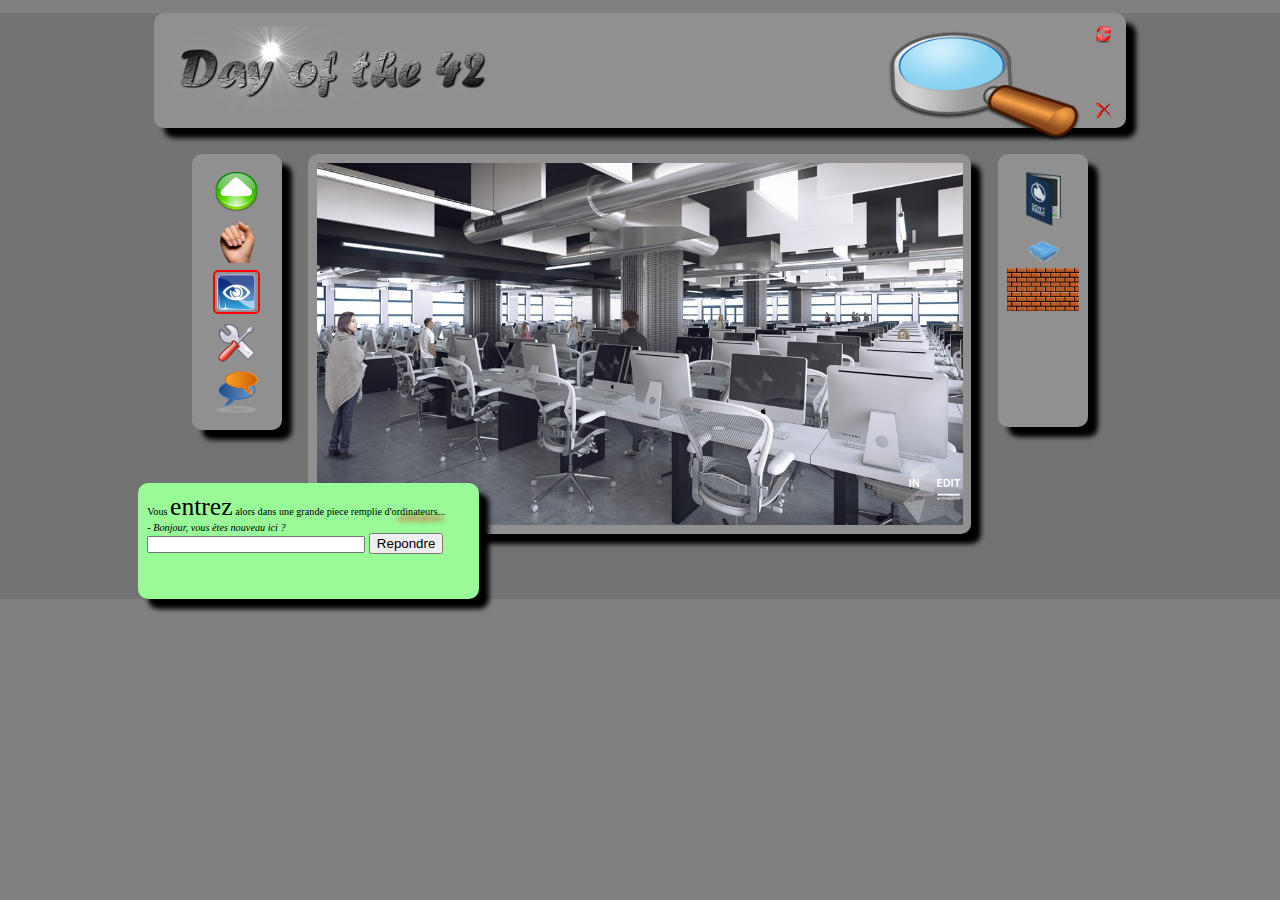
<file: day00/ex02/doft.html>
<!DOCTYPE html>
<html style="background-color: grey;">
<head>

	<meta charset="UTF-8">
  	<link rel="stylesheet" type="text/css" href="doft.css">
  	<title>Day of the 42</title>

</head>
<body>
  <div class="gray-block top-block"> <!-- backgroung of all grey-->
 <img src='resources/day_of_the_42.png' id="day42"/>
 <div id="top-right">
   <a href="http://www.disney.com/" target="_blank">
     <img src="resources/reload.png" title="Start from the beginning" id="reload">
   </a>
<a href="https://www.relaischateaux.com/" target="_blank">
  <img src="resources/close.gif" title="Disconnect"id="close"/>
    </a>
 </div>
 <img src="resources/loupe.png" id="loupe"/>
  </div>

  <div class="mid">
    <div class="gray-block left-block">
      <img src = "resources/arrow.png" title="Advance" id="arrow"></img>
      <img src = "resources/main.png" title="Take" id="main"></img>
      <img src = "resources/oeil.png" title="Look"id="eye"</img>
      <img src = "resources/outil.png" title="Use"id="key"></img>
      <img src = "resources/chat-icon.png" title="Speak" id="chat"></img>
    </div>
		<div class="gray-block mid-block">
				 <img src="resources/cluster.jpg" id="cluster"/>
			 <a href="http://www.ikea.com/" title"Ikea"id="ikea" target="_blank"></a>
				 <a href="https://www.apple.com/" title"Apple"id="apple" target="_blank"></a>
		 </div>

<div class="gray-block right-block">
  <img src="resources/book.png" id="book"></img>
  <img src="resources/towel.png" id="towel"></img>
  <div id ="bricks">
    <img src="resources/brick.jpg" class="f_brick"></img>
    <img src="resources/brick.jpg" class="s_brick"></img>
</div>
</div>
<div class="green_box">
	      <p>Vous <span id="caps">entrez</span> alors dans une grande piece remplie d'<span id="ordinateur">ordinateurs</span>...</p> <!--write within the line-->

	      <p id="italic">- Bonjour, vous êtes nouveau ici ?</p>

	      <form>
	        	<input type="text" id="formulaire">
	        	<input type="submit" value="Repondre" id="repondre">
	      </form>
    	</div>
  </div>
</body>
</html>
</file>
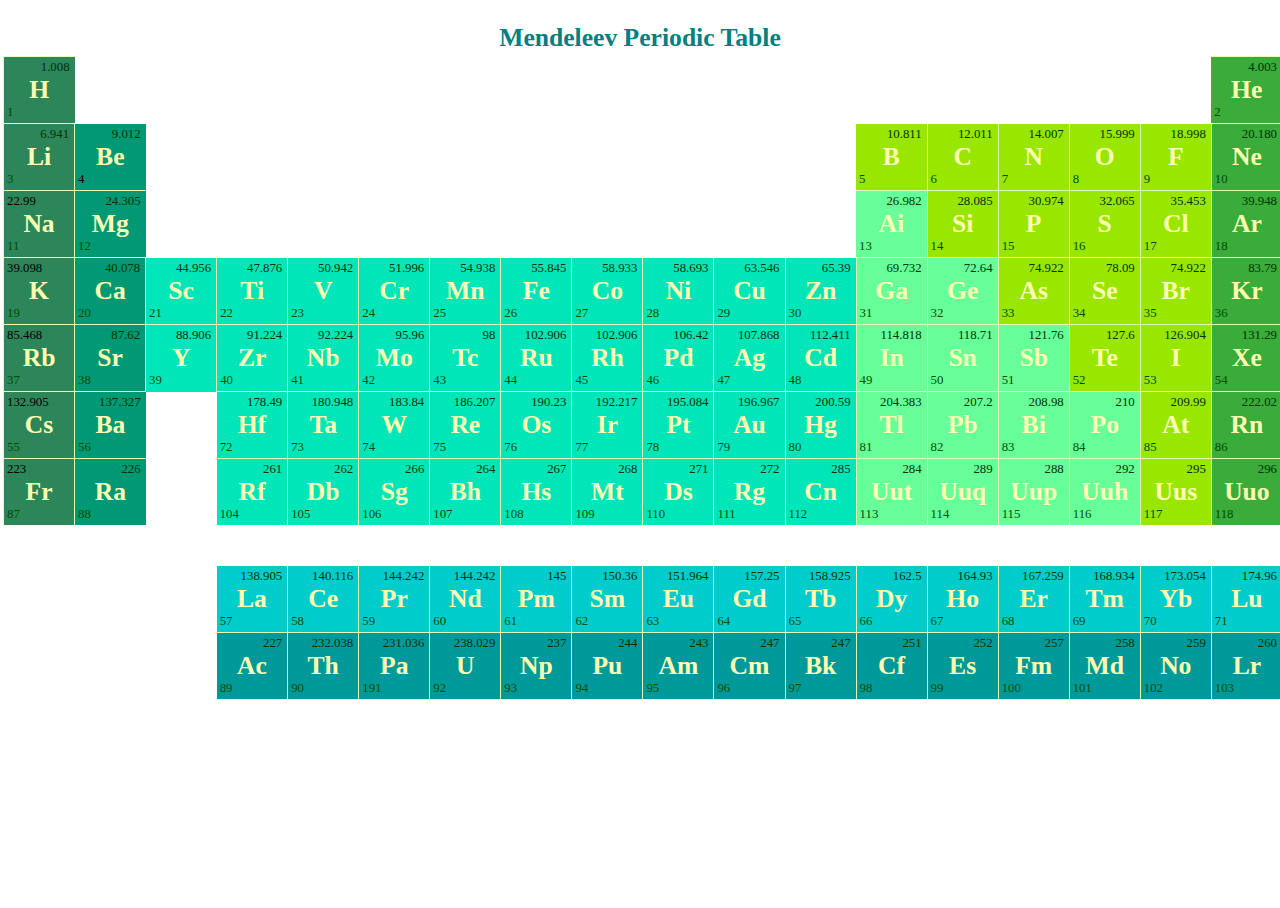
<file: day00/ex03/responsive.html>
<!DOCTYPE html>
<html>
<head>
	<meta charset="utf-8">
	<link rel="stylesheet" type="text/css" href="responsive.css">
	<title>Periodic Table</title>
</head>
<body>
	<div>
		<h2 id = "Tit">Mendeleev Periodic Table</h2>
		<table>
			<!-- Primul rind -->
			<tr>
				<td class = "color_1">
					<div>
						<p class = "nr_upp">1.008</p>
						<h2>H</h2>
						<p class = "nr_bot">1</p>
					</div>
				</td>
				<td colspan = "16" id  = "hidden"></td>
				<td class  = "color_3"> <!--verde -->
				<div>
					<p class = "nr_upp">4.003</p>
					<h2>He</h2>
					<p class = "nr_bot">2</p>
				</div>
			</td>
			</tr>
			<tr> <!-- al 2-lea rind-->
				<td class = "color_1"> <!--galben-->
					<div>
						<p class = "nr_upp">6.941</p>
						<h2>Li</h2>
						<p class = "nr_bot">3</p>
					</div>
				</td>
				<td class = "color_2"> <!--blue-->
					<div>
						<p class = "nr_upp">9.012</p>
						<h2>Be</h2>
						<p class = "nr bot">4</p>
					</div>
				</td>
				<td colspan = "10" id = "hidden"></td>
				<td class = "color_4"> <!--red -->
					<div>
						<p class ="nr_upp">10.811</p>
						<h2>B</h2>
						<p class = "nr_bot">5</p>
					</div>
			</td>
			<td class = "color_4"> <!--red -->
				<div>
					<p class = "nr_upp">12.011</p>
					<h2>C</h2>
					<p class = "nr_bot">6</p>
				</div>
			</td>
			<td class = "color_4"> <!--red -->
				<div>
					<p class = "nr_upp">14.007</p>
					<h2>N</h2>
					<p class = "nr_bot">7</p>
				</div>
			</td>
			<td class ="color_4"> <!--red -->
				<div>
					<p class = "nr_upp">15.999</p>
					<h2>O</h2>
					<p class = "nr_bot">8</p>
				</div>
			</td>
			<td class = "color_4"> <!--red -->
				<div>
					<p class = "nr_upp">18.998</p>
					<h2>F</h2>
					<p class = "nr_bot">9</p>
				</div>
			</td>
			<td class = "color_3">
				<div>
					<p class = "nr_upp">20.180</p>
					<h2>Ne</h2>
					<p class = "nr_bot">10</p>
				</div>
			</td>
			</tr>
			<tr> <!--al 3-lea rind-->
				<td class = "color_1"> <!--galben -->
				<div>
					<p class = "nr_up">22.99</p>
					<h2>Na</h2>
					<p class = "nr_bot">11</p>
				</div>
			</td>
			<td class = color_2>
			<div>
				<p class = "nr_upp">24.305</p>
				<h2>Mg</h2>
				<p class = "nr_bot">12</p>
			</div>
			</td>
			<td colspan="10" id = "hidden"></td>
			<td class = "color_5"> <!-- violet-->
				<div>
					<p class = "nr_upp">26.982</p>
					<h2>Ai</h2>
					<p class = "nr_bot">13</p>
				</div>
			</td>
			<td class = "color_4">
				<div>
					<p class = "nr_upp">28.085</p>
					<h2>Si</h2>
					<p class = nr_bot>14</p>
				</div>
			</td>
			<td class = "color_4">
				<div>
					<p class = "nr_upp">30.974</p>
					<h2>P</h2>
					<p class = nr_bot>15</p>
		</td>
		<td class = "color_4">
			<div>
				<p class = "nr_upp">32.065</p>
				<h2>S</h2>
				<p class = "nr_bot">16</p>
			</td>
		<td class = "color_4">
			<div>
				<p class = "nr_upp">35.453</p>
				<h2>Cl</h2>
				<p class = nr_bot>17</p>
			</td>
		<td class = "color_3"> <!--green-->
			<div>
				<p class = "nr_upp">39.948</p>
				<h2>Ar</h2>
				<p class = "nr_bot">18</p>
			</td>
		</tr>
		<tr>
			<td class = "color_1"> <!--galben -->
			<div>
				<p class = "nr_up">39.098</p>
				<h2>K</h2>
				<p class = "nr_bot">19</p>
			</div>
		</td>
		<td class = color_2>
		<div>
			<p class = "nr_upp">40.078</p>
			<h2>Ca</h2>
			<p class = "nr_bot">20</p>
		</div>
		</td>
		<td class = "color_6"> <!-- roz-->
			<div>
				<p class = "nr_upp">44.956</p>
				<h2>Sc</h2>
				<p class = "nr_bot">21</p>
			</div>
		</td>
		<td class = "color_6">
			<div>
				<p class = "nr_upp">47.876</p>
				<h2>Ti</h2>
				<p class = nr_bot>22</p>
			</div>
		</td>
		<td class = "color_6">
			<div>
				<p class = "nr_upp">50.942</p>
				<h2>V</h2>
				<p class = "nr_bot">23</p>
	</td>
	<td class = "color_6">
		<div>
			<p class = "nr_upp">51.996</p>
			<h2>Cr</h2>
			<p class = "nr_bot">24</p>
		</td>
	<td class = "color_6">
		<div>
			<p class = "nr_upp">54.938</p>
			<h2>Mn</h2>
			<p class = "nr_bot">25</p>
		</td>
	<td class = "color_6"> <!--green-->
		<div>
			<p class = "nr_upp">55.845</p>
			<h2>Fe</h2>
			<p class = "nr_bot">26</p>
		</td>
		<td class = "color_6">
		<div>
			<p class = "nr_upp">58.933</p>
			<h2>Co</h2>
			<p class = "nr_bot">27</p>
		</div>
		</td>
		<td class = "color_6"> <!-- roz-->
			<div>
				<p class = "nr_upp">58.693</p>
				<h2>Ni</h2>
				<p class = "nr_bot">28</p>
			</div>
		</td>
		<td class = "color_6">
			<div>
				<p class = "nr_upp">63.546</p>
				<h2>Cu</h2>
				<p class = "nr_bot">29</p>
			</div>
		</td>
		<td class = "color_6">
			<div>
				<p class = "nr_upp">65.39</p>
				<h2>Zn</h2>
				<p class = "nr_bot">30</p>
	</td>
	<td class = "color_5"> <!-- violet-->
		<div>
			<p class = "nr_upp">69.732</p>
			<h2>Ga</h2>
			<p class = "nr_bot">31</p>
		</td>
	<td class = "color_5">
		<div>
			<p class = "nr_upp">72.64</p>
			<h2>Ge</h2>
			<p class = "nr_bot">32</p>
		</td>
	<td class = "color_4"> <!--red-->
		<div>
			<p class = "nr_upp">74.922</p>
			<h2>As</h2>
			<p class = "nr_bot">33</p>
		</td>
		<td class = "color_4">
			<div>
				<p class = "nr_upp">78.09</p>
				<h2>Se</h2>
				<p class = "nr_bot">34</p>
			</td>
		<td class = "color_4"> <!--red-->
			<div>
				<p class = "nr_upp">74.922</p>
				<h2>Br</h2>
				<p class = "nr_bot">35</p>
			</td>
			<td class = "color_3"> <!--green-->
				<div>
					<p class = "nr_upp">83.79</p>
					<h2>Kr</h2>
					<p class = "nr_bot">36</p>
				</td>
				<tr>
					<td class = "color_1"> <!--galben -->
					<div>
						<p class = "nr_up">85.468</p>
						<h2>Rb</h2>
						<p class = "nr_bot">37</p>
					</div>
				</td>
				<td class = color_2>
				<div>
					<p class = "nr_upp">87.62</p>
					<h2>Sr</h2>
					<p class = "nr_bot">38</p>
				</div>
				</td>
				<td class = "color_6"> <!-- roz-->
					<div>
						<p class = "nr_upp">88.906</p>
						<h2>Y</h2>
						<p class = "nr_bot">39</p>
					</div>
				</td>
				<td class = "color_6">
					<div>
						<p class = "nr_upp">91.224</p>
						<h2>Zr</h2>
						<p class = nr_bot>40</p>
					</div>
				</td>
				<td class = "color_6">
					<div>
						<p class = "nr_upp">92.224</p>
						<h2>Nb</h2>
						<p class = "nr_bot">41</p>
			</td>
			<td class = "color_6">
				<div>
					<p class = "nr_upp">95.96</p>
					<h2>Mo</h2>
					<p class = "nr_bot">42</p>
				</td>
			<td class = "color_6">
				<div>
					<p class = "nr_upp">98</p>
					<h2>Tc</h2>
					<p class = "nr_bot">43</p>
				</td>
			<td class = "color_6"> <!--roz-->
				<div>
					<p class = "nr_upp">102.906</p>
					<h2>Ru</h2>
					<p class = "nr_bot">44</p>
				</td>
				<td class = "color_6">
				<div>
					<p class = "nr_upp">102.906</p>
					<h2>Rh</h2>
					<p class = "nr_bot">45</p>
				</div>
				</td>
				<td class = "color_6"> <!-- roz-->
					<div>
						<p class = "nr_upp">106.42</p>
						<h2>Pd</h2>
						<p class = "nr_bot">46</p>
					</div>
				</td>
				<td class = "color_6">
					<div>
						<p class = "nr_upp">107.868</p>
						<h2>Ag</h2>
						<p class = "nr_bot">47</p>
					</div>
				</td>
				<td class = "color_6">
					<div>
						<p class = "nr_upp">112.411</p>
						<h2>Cd</h2>
						<p class = "nr_bot">48</p>
			</td>
			<td class = "color_5"> <!-- violet-->
				<div>
					<p class = "nr_upp">114.818</p>
					<h2>In</h2>
					<p class = "nr_bot">49</p>
				</td>
			<td class = "color_5">
				<div>
					<p class = "nr_upp">118.71</p>
					<h2>Sn</h2>
					<p class = "nr_bot">50</p>
				</td>
			<td class = "color_5"> <!--violet-->
				<div>
					<p class = "nr_upp">121.76</p>
					<h2>Sb</h2>
					<p class = "nr_bot">51</p>
				</td>
				<td class = "color_4">
					<div>
						<p class = "nr_upp">127.6</p>
						<h2>Te</h2>
						<p class = "nr_bot">52</p>
					</td>
				<td class = "color_4"> <!--red-->
					<div>
						<p class = "nr_upp">126.904</p>
						<h2>I</h2>
						<p class = "nr_bot">53</p>
					</td>
					<td class = "color_3"> <!--green-->
						<div>
							<p class = "nr_upp">131.29</p>
							<h2>Xe</h2>
							<p class = "nr_bot">54</p>
						</td>
		</tr>
			<tr>
				<td class = "color_1"> <!--galben -->
				<div>
					<p class = "nr_up">132.905</p>
					<h2>Cs</h2>
					<p class = "nr_bot">55</p>
				</div>
			</td>
			<td class = color_2>
			<div>
				<p class = "nr_upp">137.327</p>
				<h2>Ba</h2>
				<p class = "nr_bot">56</p>
			</div>
			</td>
			<td colspan = "1"  id = "hidden"></td>
			<td class = "color_6"> <!-- roz-->
				<div>
					<p class = "nr_upp">178.49</p>
					<h2>Hf</h2>
					<p class = "nr_bot">72</p>
				</div>
			</td>
			<td class = "color_6">
				<div>
					<p class = "nr_upp">180.948</p>
					<h2>Ta</h2>
					<p class = nr_bot>73</p>
				</div>
			</td>
			<td class = "color_6">
				<div>
					<p class = "nr_upp">183.84</p>
					<h2>W</h2>
					<p class = "nr_bot">74</p>
		</td>
		<td class = "color_6">
			<div>
				<p class = "nr_upp">186.207</p>
				<h2>Re</h2>
				<p class = "nr_bot">75</p>
			</td>
		<td class = "color_6">
			<div>
				<p class = "nr_upp">190.23</p>
				<h2>Os</h2>
				<p class = "nr_bot">76</p>
			</td>
		<td class = "color_6"> <!--roz-->
			<div>
				<p class = "nr_upp">192.217</p>
				<h2>Ir</h2>
				<p class = "nr_bot">77</p>
			</td>
			<td class = "color_6">
			<div>
				<p class = "nr_upp">195.084</p>
				<h2>Pt</h2>
				<p class = "nr_bot">78</p>
			</div>
			</td>
			<td class = "color_6"> <!-- roz-->
				<div>
					<p class = "nr_upp">196.967</p>
					<h2>Au</h2>
					<p class = "nr_bot">79</p>
				</div>
			</td>
			<td class = "color_6">
				<div>
					<p class = "nr_upp">200.59</p>
					<h2>Hg</h2>
					<p class = "nr_bot">80</p>
				</div>
			</td>
			<td class = "color_5">
				<div>
					<p class = "nr_upp">204.383</p>
					<h2>Tl</h2>
					<p class = "nr_bot">81</p>
		</td>
		<td class = "color_5"> <!-- violet-->
			<div>
				<p class = "nr_upp">207.2</p>
				<h2>Pb</h2>
				<p class = "nr_bot">82</p>
			</td>
		<td class = "color_5">
			<div>
				<p class = "nr_upp">208.98</p>
				<h2>Bi</h2>
				<p class = "nr_bot">83</p>
			</td>
		<td class = "color_5"> <!--violet-->
			<div>
				<p class = "nr_upp">210</p>
				<h2>Po</h2>
				<p class = "nr_bot">84</p>
			</td>
			<td class = "color_4">
				<div>
					<p class = "nr_upp">209.99</p>
					<h2>At</h2>
					<p class = "nr_bot">85</p>
				</td>
			<td class = "color_3"> <!--green-->
				<div>
					<p class = "nr_upp">222.02</p>
					<h2>Rn</h2>
					<p class = "nr_bot">86</p>
					</td>
				</tr>
				<tr>
					<td class = "color_1"> <!--galben -->
					<div>
						<p class = "nr_up">223</p>
						<h2>Fr</h2>
						<p class = "nr_bot">87</p>
					</div>
				</td>
				<td class = color_2>
				<div>
					<p class = "nr_upp">226</p>
					<h2>Ra</h2>
					<p class = "nr_bot">88</p>
				</div>
				</td>
				<td colspan = "1"  id = "hidden"></td>
				<td class = "color_6"> <!-- roz-->
					<div>
						<p class = "nr_upp">261</p>
						<h2>Rf</h2>
						<p class = "nr_bot">104</p>
					</div>
				</td>
				<td class = "color_6">
					<div>
						<p class = "nr_upp">262</p>
						<h2>Db</h2>
						<p class = nr_bot>105</p>
					</div>
				</td>
				<td class = "color_6">
					<div>
						<p class = "nr_upp">266</p>
						<h2>Sg</h2>
						<p class = "nr_bot">106</p>
			</td>
			<td class = "color_6">
				<div>
					<p class = "nr_upp">264</p>
					<h2>Bh</h2>
					<p class = "nr_bot">107</p>
				</td>
			<td class = "color_6">
				<div>
					<p class = "nr_upp">267</p>
					<h2>Hs</h2>
					<p class = "nr_bot">108</p>
				</td>
			<td class = "color_6"> <!--roz-->
				<div>
					<p class = "nr_upp">268</p>
					<h2>Mt</h2>
					<p class = "nr_bot">109</p>
				</td>
				<td class = "color_6">
				<div>
					<p class = "nr_upp">271</p>
					<h2>Ds</h2>
					<p class = "nr_bot">110</p>
				</div>
				</td>
				<td class = "color_6"> <!-- roz-->
					<div>
						<p class = "nr_upp">272</p>
						<h2>Rg</h2>
						<p class = "nr_bot">111</p>
					</div>
				</td>
				<td class = "color_6">
					<div>
						<p class = "nr_upp">285</p>
						<h2>Cn</h2>
						<p class = "nr_bot">112</p>
					</div>
				</td>
				<td class = "color_5">
					<div>
						<p class = "nr_upp">284</p>
						<h2>Uut</h2>
						<p class = "nr_bot">113</p>
			</td>
			<td class = "color_5"> <!-- violet-->
				<div>
					<p class = "nr_upp">289</p>
					<h2>Uuq</h2>
					<p class = "nr_bot">114</p>
				</td>
			<td class = "color_5">
				<div>
					<p class = "nr_upp">288</p>
					<h2>Uup</h2>
					<p class = "nr_bot">115</p>
				</td>
			<td class = "color_5"> <!--violet-->
				<div>
					<p class = "nr_upp">292</p>
					<h2>Uuh</h2>
					<p class = "nr_bot">116</p>
				</td>
				<td class = "color_4">
					<div>
						<p class = "nr_upp">295</p>
						<h2>Uus</h2>
						<p class = "nr_bot">117</p>
					</td>
				<td class = "color_3"> <!--green-->
					<div>
						<p class = "nr_upp">296</p>
						<h2>Uuo</h2>
						<p class = "nr_bot">118</p>
						</td>
					</tr>
					<tr>
						<td colspan = "18" id = "hidden" style = "height: 35px">
						</td>
					</tr>
					<tr>
						<td colspan = "3" id = "hidden"></td>
							<td class = "color_7"> <!--albastr-->
								<div>
									<p class = "nr_upp">138.905</p>
									<h2>La</h2>
									<p class = "nr_bot">57</p>
								</div>
							</td>
							<td class = "color_7">
								<div>
									<p class = "nr_upp">140.116</p>
									<h2>Ce</h2>
									<p class = "nr_bot">58</p>
								</div>
							</td>
							<td class = "color_7">
								<div>
									<p class = "nr_upp">144.242</p>
									<h2>Pr</h2>
									<p class = "nr_bot">59</p>
						</td>
						<td class = "color_7">
							<div>
								<p class = "nr_upp">144.242</p>
								<h2>Nd</h2>
								<p class = "nr_bot">60</p>
							</td>
						<td class = "color_7">
							<div>
								<p class = "nr_upp">145</p>
								<h2>Pm</h2>
								<p class = "nr_bot">61</p>
							</td>
						<td class = "color_7"> <!--albastr-->
							<div>
								<p class = "nr_upp">150.36</p>
								<h2>Sm</h2>
								<p class = "nr_bot">62</p>
							</td>
							<td class = "color_7">
							<div>
								<p class = "nr_upp">151.964</p>
								<h2>Eu</h2>
								<p class = "nr_bot">63</p>
							</div>
							</td>
							<td class = "color_7">
								<div>
									<p class = "nr_upp">157.25</p>
									<h2>Gd</h2>
									<p class = "nr_bot">64</p>
								</div>
							</td>
							<td class = "color_7">
								<div>
									<p class = "nr_upp">158.925</p>
									<h2>Tb</h2>
									<p class = "nr_bot">65</p>
								</div>
							</td>
							<td class = "color_7">
								<div>
									<p class = "nr_upp">162.5</p>
									<h2>Dy</h2>
									<p class = "nr_bot">66</p>
						</td>
						<td class = "color_7">
							<div>
								<p class = "nr_upp">164.93</p>
								<h2>Ho</h2>
								<p class = "nr_bot">67</p>
							</td>
						<td class = "color_7">
							<div>
								<p class = "nr_upp">167.259</p>
								<h2>Er</h2>
								<p class = "nr_bot">68</p>
							</td>
						<td class = "color_7">
							<div>
								<p class = "nr_upp">168.934</p>
								<h2>Tm</h2>
								<p class = "nr_bot">69</p>
							</td>
							<td class = "color_7">
								<div>
									<p class = "nr_upp">173.054</p>
									<h2>Yb</h2>
									<p class = "nr_bot">70</p>
								</td>
							<td class = "color_7">
								<div>
									<p class = "nr_upp">174.96</p>
									<h2>Lu</h2>
									<p class = "nr_bot">71</p>
							</td>
					</tr>
					<tr>
					<td colspan = "3" id = "hidden">
						<td class = "color_8">
							<div>
								<p class = "nr_upp">227</p>
								<h2>Ac</h2>
								<p class = "nr_bot">89</p>
							</div>
						</td>
						<td class = "color_8">
							<div>
								<p class = "nr_upp">232.038</p>
								<h2>Th</h2>
								<p class = nr_bot>90</p>
							</div>
						</td>
						<td class = "color_8">
							<div>
								<p class = "nr_upp">231.036</p>
								<h2>Pa</h2>
								<p class = "nr_bot">191</p>
					</td>
					<td class = "color_8">
						<div>
							<p class = "nr_upp">238.029</p>
							<h2>U</h2>
							<p class = "nr_bot">92</p>
						</td>
					<td class = "color_8">
						<div>
							<p class = "nr_upp">237</p>
							<h2>Np</h2>
							<p class = "nr_bot">93</p>
						</td>
					<td class = "color_8">
						<div>
							<p class = "nr_upp">244</p>
							<h2>Pu</h2>
							<p class = "nr_bot">94</p>
						</td>
						<td class = "color_8">
						<div>
							<p class = "nr_upp">243</p>
							<h2>Am</h2>
							<p class = "nr_bot">95</p>
						</div>
						</td>
						<td class = "color_8">
							<div>
								<p class = "nr_upp">247</p>
								<h2>Cm</h2>
								<p class = "nr_bot">96</p>
							</div>
						</td>
						<td class = "color_8">
							<div>
								<p class = "nr_upp">247</p>
								<h2>Bk</h2>
								<p class = "nr_bot">97</p>
							</div>
						</td>
						<td class = "color_8">
							<div>
								<p class = "nr_upp">251</p>
								<h2>Cf</h2>
								<p class = "nr_bot">98</p>
					</td>
					<td class = "color_8">
						<div>
							<p class = "nr_upp">252</p>
							<h2>Es</h2>
							<p class = "nr_bot">99</p>
						</td>
					<td class = "color_8">
						<div>
							<p class = "nr_upp">257</p>
							<h2>Fm</h2>
							<p class = "nr_bot">100</p>
						</td>
					<td class = "color_8">
						<div>
							<p class = "nr_upp">258</p>
							<h2>Md</h2>
							<p class = "nr_bot">101</p>
						</td>
						<td class = "color_8">
							<div>
								<p class = "nr_upp">259</p>
								<h2>No</h2>
								<p class = "nr_bot">102</p>
							</td>
						<td class = "color_8">
							<div>
								<p class = "nr_upp">260</p>
								<h2>Lr</h2>
								<p class = "nr_bot">103</p>
						</td>
				</tr>
		</table>

</body>
</html>
</file>
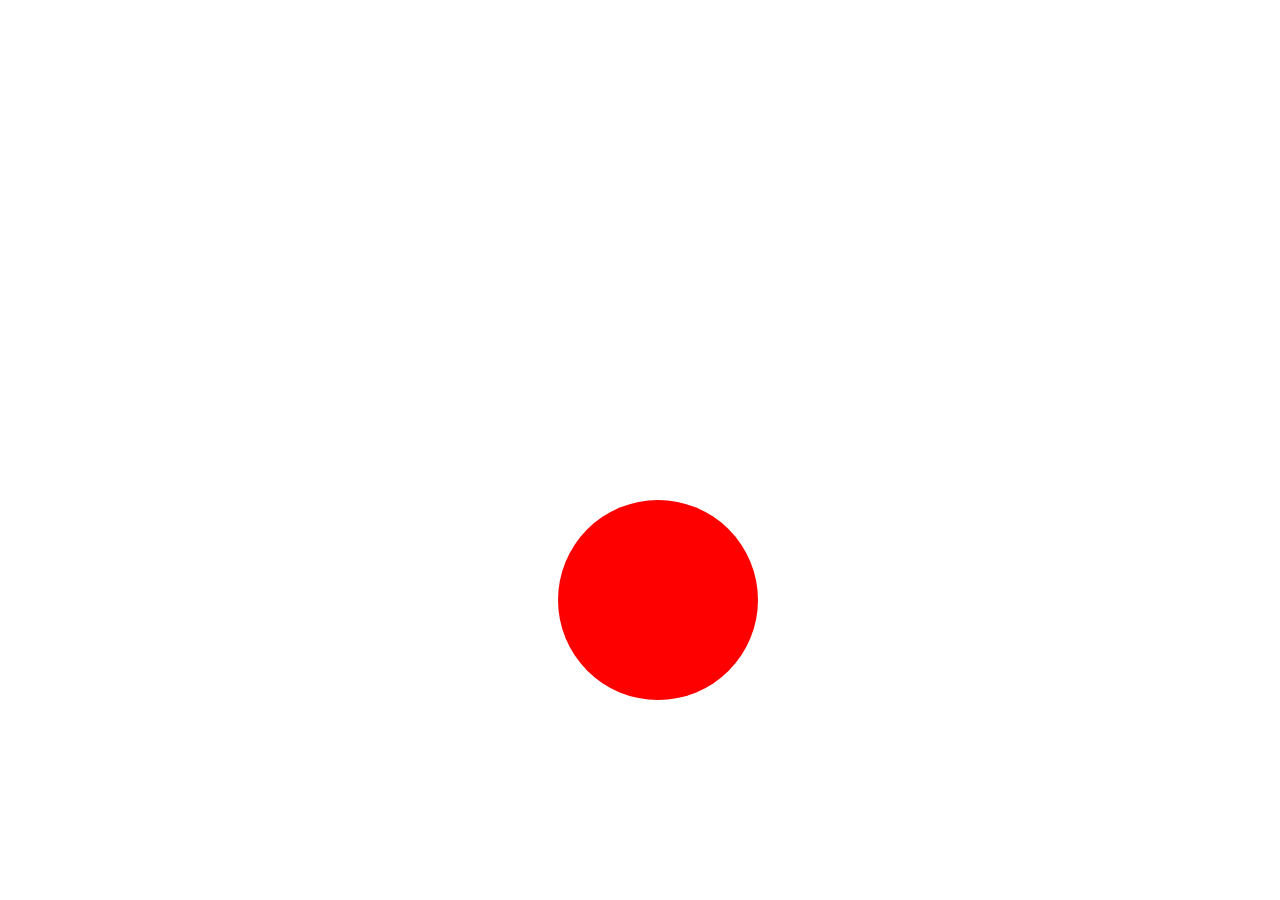
<file: day09/ex00/balloon.html>
<!DOCTYPE html>
<html lang="en">
<head>
    <meta charset="UTF-8">
    <meta name="viewport" content="width=device-width, initial-scale=1.0">
    <meta http-equiv="X-UA-Compatible" content="ie=edge">
    <title>Document</title>
</head>
<body>
    <div id="circle">

    </div>

    <style>
    #circle {
    width: 200px;
    height: 200px;
    border-radius: 10000px;
    background: red;
    margin-top: 500px;
    margin-left: 550px;
    }

    </style>

    <script>
        var circule = document.getElementById("circle");
        var color = ["red", "green", "blue"];
        var diameter = 200;
        var currcolor = 0;
        
        var setcolor = function(){
            if (currcolor < 0)
                currcolor = 2;
            else if (currcolor > 2)
                currcolor = 0;
            circle.style.background = color[currcolor];
        }

        var setsize = function(){
            if (diameter < 200 || diameter > 420)
                diameter = 200;
            circle.style.width = diameter + "px";
            circle.style.height = diameter + "px";
        }

        circle.addEventListener("click", function(){
            diameter += 10;
            currcolor++;
            setsize();
            setcolor();
        });

        circle.addEventListener("mouseleave", function(){
            diameter -= 5;
            currcolor--;
            setsize();
            setcolor();
        });
       
    </script>


</body>
</html>
</file>
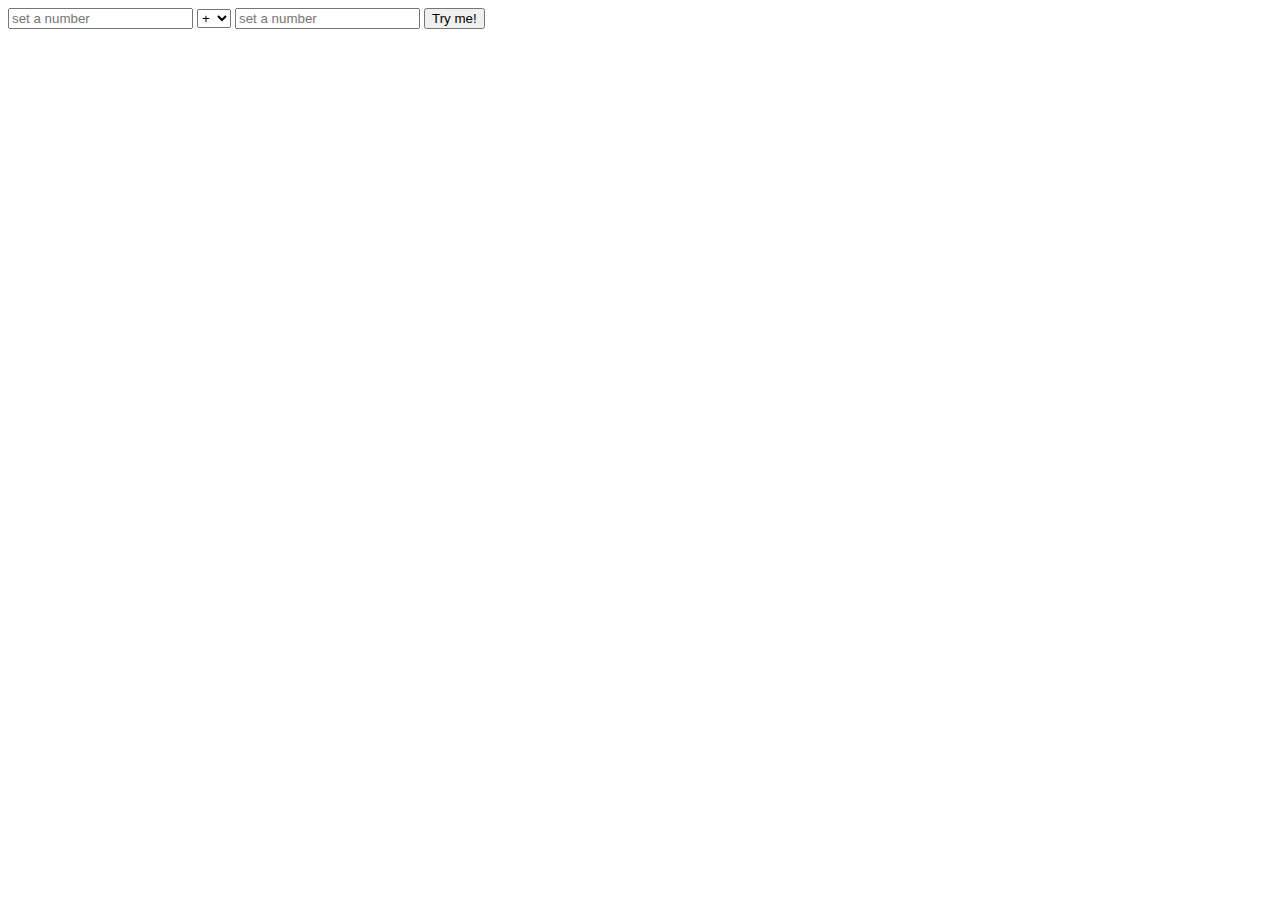
<file: day09/ex01/calc.html>
<!DOCTYPE html>
<html lang="en">
<head>
    <meta charset="UTF-8">
    <meta name="viewport" content="width=device-width, initial-scale=1.0">
    <meta http-equiv="X-UA-Compatible" content="ie=edge">
    <title>Calculator</title>
</head>
<body>
    <input id="box1" type="text" value="" placeholder="set a number">

    <select  id="sign">
        <option >+</option>
        <option >-</option>
        <option >*</option>
        <option >/</option>
        <option >%</option>
    </select>

    <input id="box2" type="text" value="" placeholder="set a number">

    <button id="button" onclick="myfunction()" type="submit">Try me!</button>

    <script>
        //setTimeout (function(){ alert("Please, use me"); }, 30000);
        
        setInterval(function(){
            alert("Please, use me");
        }, 30000)
        function myfunction(){
        var a = document.getElementById("box1").value;
        var b = document.getElementById("sign").value;
        var c = document.getElementById("box2").value;
        a = parseInt(a);
        c = parseInt(c);
        
        if (a < 0 || c < 0){
            alert("ERROR :(");
            console.log("ERROR :(");
            return ;
        }
        if ((b === "/" || b === "%") && (c == 0)){
            alert("It’s over 9000!");
            console.log("It’s over 9000!");
            return ;
        }
        if (b === "+"){
            alert(a + c);
            console.log(a + c);
        }        
        if (b === "-"){
            alert(a - c);
            console.log(a - c);
        }
        if (b === "*"){
            alert(a * c);
            console.log(a * c);
        }
        if (b === "/"){
            alert(a / c);
            console.log(a / c);
        }
        if (b === "%"){
            alert(a % c);
            console.log(a % c);
        }
        }
    </script>
</body>
</html>
</file>
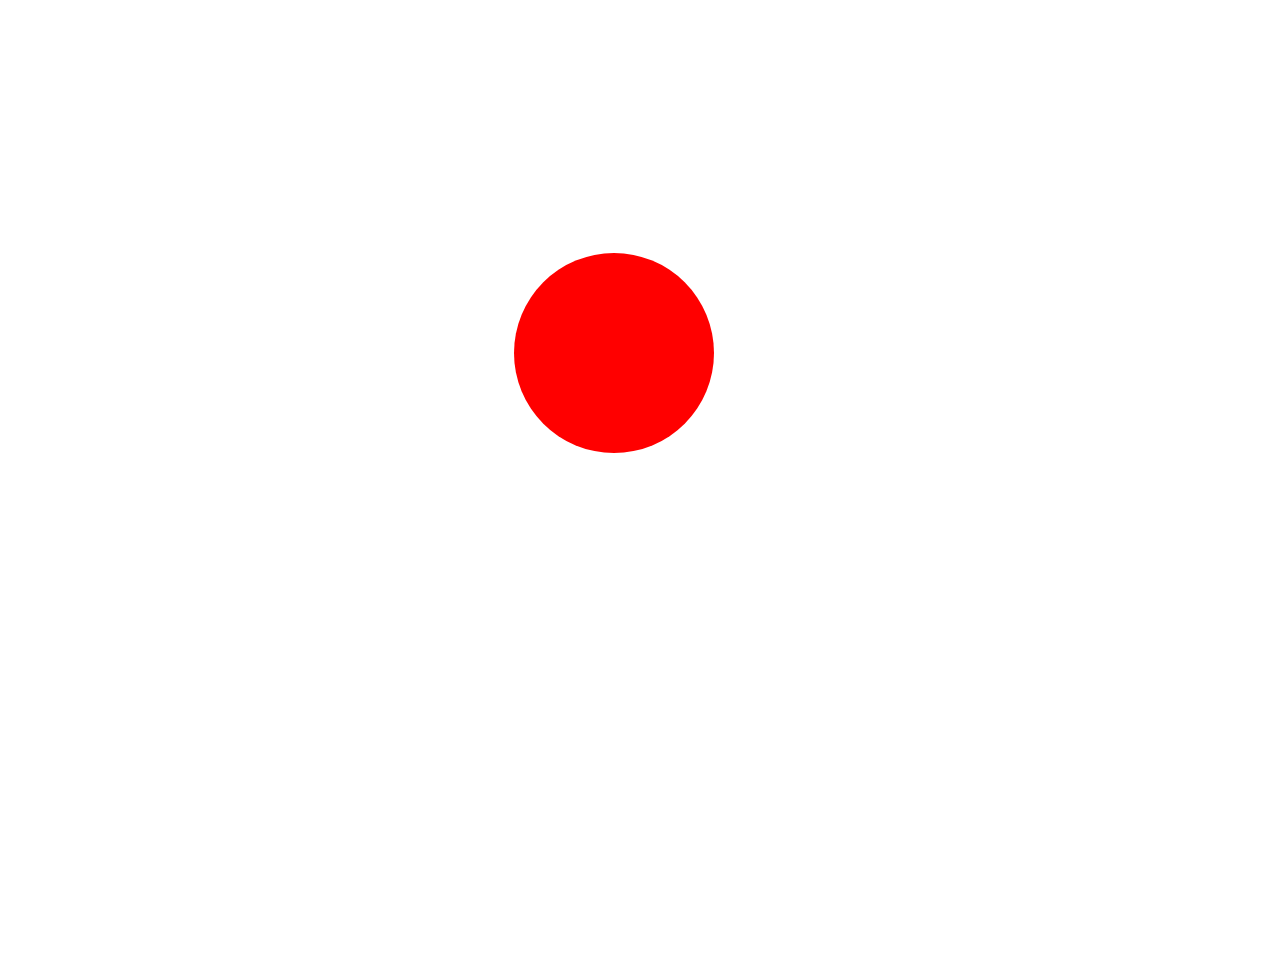
<file: day09/ex03/ex00bis/balloon.html>
<html>
	<head>
		<style>
.body b{
	width: 100%;
	height: 100%;
}
		#balloon{
			width: 200px;
			height: 200px;
			/*color: red;*/
			position: relative;
			background-color: red;
			/*box-shadow: 0.8vw 0.8vw 0.3vw black;*/
			/*border-radius: 0.8vw;*/
			border-radius: 50%;
			margin-left: 40%;
			/*margin-right: 45%;*/
			margin-top: 20%;
			margin-bottom: 40%;


		}
		</style>
		<script src="https://cdnjs.cloudflare.com/ajax/libs/jquery/3.3.1/jquery.js"></script>
		<script>
var size_balloon = 200;
var color = ['red', 'green', 'blue'];
var i = 0;
var f = 0;
$(document).ready(function () {
	$('#balloon').click(function () {
		if (size_balloon > 420)
			size_balloon = 200;
		else
			size_balloon += 10;
		if(f === 2)
			i--;
		$('#balloon').css('width', size_balloon);
		$('#balloon').css('height', size_balloon);
		$('#balloon').css('background-color', color[i++]);
		if(i > 2)
			i = 0;
		f = 1;
	})
	$('#balloon').mouseleave(function() {
		if (size_balloon < 200)
			size_balloon = 200;
		else
			size_balloon -= 5;
		if(f === 1)
			i++;
		$('#balloon').css('width', size_balloon);
		$('#balloon').css('height', size_balloon);
		$('#balloon').css('background-color', color[i--]);
		if(i < 0)
			i = 2;
		f = 2
	})
})
		</script>
	</head>
	<body class="b">
		<div id="balloon"></div>
	</body>
</html>
</file>
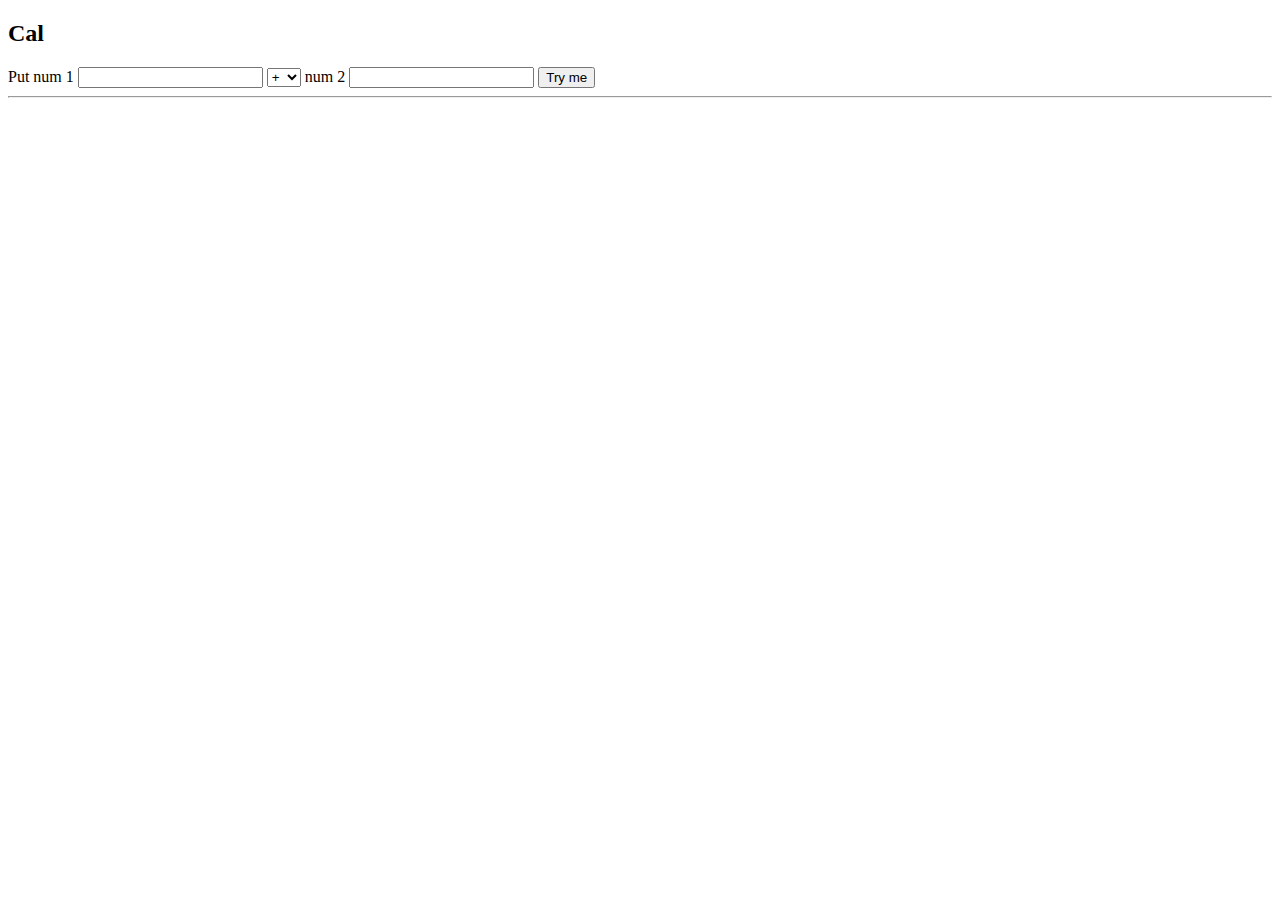
<file: day09/ex03/ex01bis/calc.html>
<!DOCTYPE html>
<html lang="en">
	<head>
		<meta charset="UTF-8">
		<title>Document</title>
		<style>
		</style>
		<script src="https://cdnjs.cloudflare.com/ajax/libs/jquery/3.3.1/jquery.js"></script>
		<script>
$(document).ready(function(){
	setInterval(function(){ alert("Please, use me..."); }, 30000);
})
function calc(form) {
	var num1, num2, op, res;

	num1 = form.elements["n1"].value;
	num1 = parseInt(num1);

	num2 = form.elements["n2"].value;
	num2 = parseInt(num2);
	op = form.elements["operator"].value;

	if (num1 >= 0 && num2 >= 0)
	{
		if (op === '+')
		{
			res = num1 + num2
			console.log(JSON.stringify(res));
			alert(res);
		}
		if (op === '-')
		{
			res = num1 - num2
			console.log(JSON.stringify(res));
			alert(res);
		}
		if (op === '*')
		{
			res = num1 * num2
			console.log(JSON.stringify(res));
			alert(res);
		}
		if (op === '/')
		{
			if (num1 === 0 || num2 === 0)
			{
				console.log(JSON.stringify('It’s over 9000!'));
				alert('It’s over 9000!');
			}
			else
			{
				res = num1 / num2
				console.log(JSON.stringify(res));
				alert(res);
			}

		}
		if (op === '%')
		{
			if (num1 === 0 || num2 === 0)
			{
				console.log(JSON.stringify('It’s over 9000!'));
				alert('It’s over 9000!');
			}
			else{
				res = num1 % num2
				console.log(JSON.stringify(res));
				alert(res);
			}

		}
	}
	else
	{
		console.log(JSON.stringify('Error :\('));
		alert('Error :\(');
	}
}
		</script>
	</head>
	<body>
		<h2>Cal</h2>
		<form onsubmit="calc(this)" action="">
			<a>Put num 1 <input type="text" id="n1"></a>
			<select id="operator">
				<option  value="+">+</option>
				<option  value="-">-</option>
				<option  value="*">*</option>
				<option  value="/">/</option>
				<option  value="%">%</option>
			</select>
			<a>num 2 <input type="text" id="n2"></a>
			<button id="submit" value="OK"> Try me</button>
			<hr>
			<p id="out"></p>
		</form>
	</body>
</html>
</file>
<file: day00/ex02/doft.css>
body {
  width:100%;
  margin:auto;
  background-color: #737373;
}

p {
  font-size: 0.8vw;
  margin:0;
  font-family: Verdana;
}

#main {
	display:block;
  	width:60%;
  	margin:auto;
  	margin-top:10%;
}
#eye {
	display:block;
  	width:60%;
  	margin:auto;
  	margin-top:10%;
}
#chat {
	display:block;
  	width:60%;
  	margin:auto;
  	margin-top:10%;
}
#arrow {
	display:block;
  	width:60%;
  	margin:auto;
  	margin-top:10%;
}
#key {
	display:block;
  	width:60%;
  	margin:auto;
  	margin-top:10%;
}
#towel {
	display:block;
  	width:60%;
  	margin:auto;
  	margin-top:10%;
}
#book {
	display:block;
  	width:60%;
  	margin:auto;
  	margin-top:10%;
}

.gray-block {
  background-color:#909090;
  box-shadow: 10px 10px 5px black;
  border-radius: 10px;
}

.mid {
  display: inline-block;
  width: 70%;
  height: 50%;
  margin-left: 15%;;
  margin-top: 2%;
}

#day42 {
  display: inline-block;
  width: 35%;
}

#loupe {
  width: 22%;
  z-index: 2;
  margin-left: 39%;
   /*height: 90px;*/
  position: absolute;
}

#reload {
  width: 60%;
  display: block;
  margin-left: 35%;
}

#close {
  width: 60%;
  display: block;
  margin-top: 210%;
  margin-left: 35%;
}

.top-block {
  width: 74%;
  height: auto;
  margin: auto;
  margin-top: 1%;
  padding: 1%;
  position: relative;
  z-index: 1;
}


.mid-block {
  width: 72%;
  height: auto;
  padding: 1%;
  float: left;
  margin-left: 3%;
  z-index: 1;
  background-color:#909090;
}

#cluster {
  width: 100%;
  display: block;
  margin: auto;
  z-index: 2;
  height: 100%;
}

#ikea {
  width:10%;
  height: 43px;
  float: right;
  margin-top: -22%;
  margin-right: 57%;
  position: relative;
}

#apple {
  width:20%;
  height: 43px;
  float: right;
  margin-top: -22%;
  margin-right: 0%;
  position: relative;
}

.right-block {
  width: 8%;
  height: auto;
  padding: 1%;
  float: right;
  margin-left: 1%;
  padding-bottom: 13%;
  background-color:#909090;
}

.f_brick {
    display: block;
    width: 30%;
    visibility: hidden;
}

.s_brick {
    display: block;
    width: 30%;
    visibility: hidden;
}


#bricks {
  display: block;
  background : url("resources/brick.jpg");
  background-repeat: repeat;
  background-size: 27%;
}

.green_box {
  display: inline-block;
  background-color: #98FB98;
  width: 36%;
  height: auto;
  z-index: 4;
  margin-top: -6%;
  margin-left: -6%;
  box-shadow: 10px 10px 5px black;
  border-radius: 10px;
  padding: 1%;
  padding-bottom: 5%;
}

#top-right {
  width: 100%;
  height: auto;
  display: inline-block;
  float: right;
  width: 3%;
}

.left-block{
  width: 8%;
  height: a;
  padding: 1%;
  float: left;
  padding-bottom: 2%;
}
#eye {
  border: 2px solid red;
  border-radius: 5px;
}

#caps {
  font-size: 2vw;
  font-family: Georgia;
}

#italic {
  font-style: italic;
}

#ordinateur {
  text-shadow: 6px 6px 5px red;
}

#claster {
  vertical-align: center;
  display: inline-block;
  width: 20%;
  background-color: grey;
  border-color: black;
  border: 1px solid;
  border-style: none;
  height: 10%;
  font-size: 0.8vw;
}

#formulaire {
  width: 65%;
  height: 10%;
  display: inline-block;
  margin-top: 1%;
  font-size: 0.8vw;
}
</file>
<file: day00/ex03/responsive.css>
table {
   border-collapse: collapse;
   width: 100%;
    height: 100%;
    margin: 3px 3px 3px 3px;
}

img {
  object-fit: contain;
}

#Tit {
  color: #008080;
   margin-top: 15px;
}

td {
 width: 5%;
 height: 3%;
 border: 1px solid #e6ffb3;
    padding: 3px 3px 3px 3px;
}

h2
{
  /* text-align: center; */
  font-size: 2vw;
  margin: 0;
  text-align: center;
  color: #ffffb3;
}
p
{
  margin: 0;
  font-size: 1vw;
}
p.nr_upp
{
  margin-right: 2px;
  text-align: right;
  color: #003300;
  font-variant: small-caps;

}
p.nr_bot
{
  text-align: left;
  color:#004d00;
  font-variant: small-caps;
}
td.color_1
{
   background-color:#2d8659;
}
.color_2
{
  background-color: #009973;
}
td.color_3
{
  background-color:#39ac39;
}
.color_6
{
  background-color: #00e6b8;
}
.color_5
{
  background-color: #66ff99;
}
.color_4
{
  background-color: #99e600;
}
.color_7
{
  background-color:#00cccc;
}
.color_8
{
  background-color:#009999;
}


body{

  width: 100%;
  height: 100%;
	background-image: url('https://www.xmple.com/wallpaper/white-gradient-linear-blue-1920x1080-c2-afeeee-ffffff-a-255-f-14.svg');
  background-size: 160%;

  margin-right: 5px;
  margin-left: 0px;
  overflow: hidden;
  margin-bottom: 0;

  background-repeat: no-repeat;
  position: absolute;

}
#hidden{
 border-style: hidden;
}
</file>
